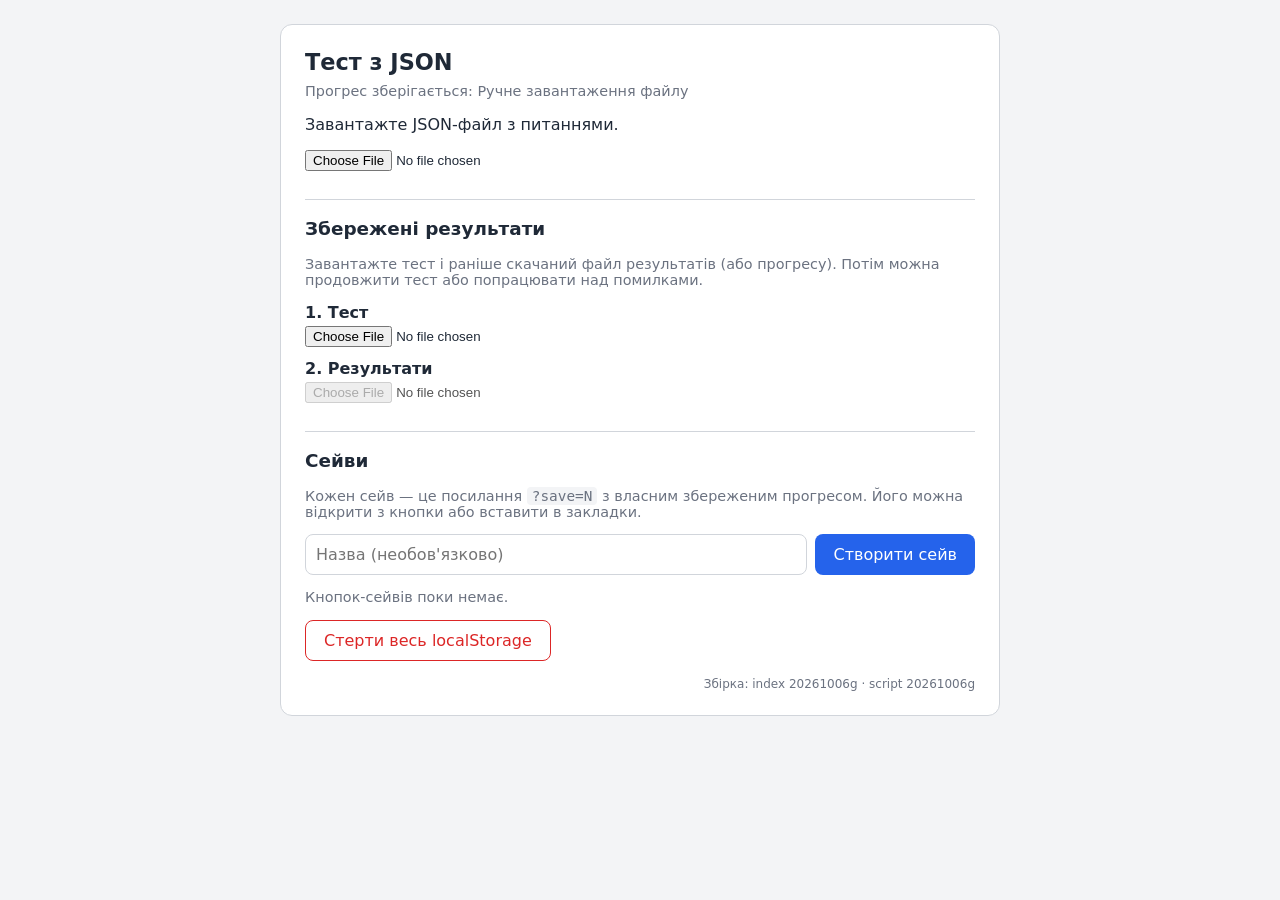
<file: index.html>
<!DOCTYPE html>
<html lang="uk">
<head>
  <meta charset="UTF-8">
  <meta name="viewport" content="width=device-width, initial-scale=1">
  <title>Тест з JSON</title>
  <link rel="stylesheet" href="style.css?v=20261006g">
</head>
<body>
  <main class="card">
    <div id="timer-wrap" class="timer-wrap" hidden>
      <div id="timer-box" class="timer-box t-off">
        <div class="timer-head">
          <button id="timer-resume-mini" class="timer-mini" hidden title="Відновити" aria-label="Відновити"><svg viewBox="0 0 24 24" width="16" height="16" fill="currentColor"><path d="M6 3.5v17L21 12z"/></svg></button>
          <button id="timer-reset-mini" class="timer-mini" hidden title="Зупинити таймер" aria-label="Зупинити таймер"><svg viewBox="0 0 24 24" width="16" height="16" fill="currentColor"><path d="M12 2l8.7 5v10L12 22l-8.7-5V7z"/></svg></button>
          <span id="timer-time" class="timer-time" hidden>00:00:00</span>
          <button id="timer-toggle" class="timer-icon" title="Таймер / секундомір" aria-label="Таймер / секундомір"><svg viewBox="0 0 24 24" width="24" height="24" fill="none" stroke="currentColor" stroke-width="2" stroke-linecap="round" stroke-linejoin="round"><circle cx="12" cy="13" r="8"/><path d="M12 9v4l3 2M9.5 2.5h5M12 2.5V5"/></svg></button>
        </div>
        <div id="timer-panel" class="timer-panel" hidden>
          <div class="timer-type">
            <label><input type="radio" name="timer-type" value="stopwatch"> Секундомір (від 0 і далі)</label>
            <label><input type="radio" name="timer-type" value="timer" checked> Таймер (до нуля)</label>
          </div>
          <div class="timer-inputs">
            <input id="timer-h" type="number" min="0" max="99" value="0" aria-label="Години"> :
            <input id="timer-m" type="number" min="0" max="99" value="0" aria-label="Хвилини"> :
            <input id="timer-s" type="number" min="0" max="99" value="0" aria-label="Секунди">
          </div>
          <div class="timer-ctl">
            <button id="timer-back" class="secondary">« 10 с</button>
            <button id="timer-pause" class="secondary">⏸ Пауза</button>
            <button id="timer-fwd" class="secondary">10 с »</button>
          </div>
          <div class="timer-ctl">
            <button id="timer-start">Запустити</button>
            <button id="timer-reset" class="secondary small">Скинути</button>
          </div>
          <p id="timer-err" class="error" hidden></p>
        </div>
      </div>
    </div>
    <h1>Тест з JSON</h1>
    <p id="ctx-info" class="muted"></p>
    <p id="save-warning" class="error" hidden>⚠ Прогрес не зберігається автоматично: тест завеликий для пам'яті браузера (найчастіше через зображення). Не закривайте сторінку або скачайте прогрес кнопкою «Зберегти прогрес».</p>

    <section id="screen-load">
      <div id="home-active" class="home-active" hidden>
        <p id="home-info" class="muted"></p>
        <div class="actions">
          <button id="btn-home-continue">Продовжити тест</button>
          <button id="btn-home-reset" class="danger">Скинути тест</button>
        </div>
      </div>
      <div id="load-block">
      <div id="url-box" class="url-box" hidden>
        <p id="url-status" class="muted"></p>
        <button id="btn-autoload" class="secondary">Завантажити за path ще раз</button>
      </div>
      <p>Завантажте JSON-файл з питаннями.</p>
      <input type="file" id="file-input" accept=".json,application/json">
      <p id="error" class="error"></p>
      </div>

      <div id="review-block" class="review-setup">
        <h2>Збережені результати</h2>
        <p class="muted">Завантажте тест і раніше скачаний файл результатів (або прогресу). Потім можна продовжити тест або попрацювати над помилками.</p>
        <label class="field">1. Тест
          <input type="file" id="review-test-input" accept=".json,application/json">
        </label>
        <label class="field">2. Результати
          <input type="file" id="review-results-input" accept=".json,application/json" disabled>
        </label>
        <p id="review-info" class="muted"></p>
        <p id="review-error" class="error"></p>
        <div id="saved-actions" class="actions" hidden>
          <button id="btn-continue-saved">Продовжити тест</button>
          <button id="btn-start-review" class="secondary">Робота над помилками</button>
        </div>
      </div>

      <div class="saves-setup">
        <h2>Сейви</h2>
        <p class="muted">Кожен сейв — це посилання <code>?save=N</code> з власним збереженим прогресом. Його можна відкрити з кнопки або вставити в закладки.</p>
        <div class="save-create">
          <input id="save-name" class="order-input" type="text" maxlength="60" placeholder="Назва (необов'язково)">
          <button id="btn-save-create">Створити сейв</button>
        </div>
        <ul id="saves-list" class="saves-list"></ul>
        <p id="saves-empty" class="muted">Кнопок-сейвів поки немає.</p>
        <div class="actions">
          <button id="btn-saves-clear" class="secondary">Видалити всі кнопки-сейви</button>
          <button id="btn-wipe-main" class="danger">Стерти весь localStorage</button>
        </div>
      </div>
    </section>

    <section id="screen-quiz" hidden>
      <div class="progress"><div id="progress-bar"></div></div>
      <div id="palette-tools" class="view-switch">
        <span id="view-buttons" class="view-buttons" hidden>
          <span class="muted">Відображення:</span>
          <button id="view-order" class="secondary small">За порядком</button>
          <button id="view-topics" class="secondary small">За темами</button>
        </span>
        <button id="btn-collapse-all" class="secondary small">Згорнути все</button>
      </div>
      <div class="home-row"><button id="btn-home" class="secondary small">← На головну</button></div>
      <p id="file-info" class="muted file-info" hidden></p>
      <p id="counter" class="muted"></p>
      <p id="done-counter" class="done-counter"></p>
      <div id="palette" class="palette"></div>
      <div id="rv-legend" class="rv-legend" hidden>
        <span class="tag ok" data-rv="reveal">правильно</span>
        <span class="tag bad" data-rv="reveal">стара відповідь</span>
        <span class="tag neutral" data-rv="hide">стара відповідь</span>
        <span class="tag new">нова відповідь</span>
      </div>
      <h2 id="question"></h2>
      <div id="question-images" class="q-images" hidden></div>
      <div id="answer-area"></div>

      <div id="reveal-row" class="reveal-row">
        <button id="btn-reveal" class="secondary small">Показати відповідь</button>
        <button id="btn-reset-answer" class="secondary small">Скинути відповідь</button>
        <button id="btn-explain" class="secondary small" hidden>Показати пояснення</button>
      </div>
      <div id="reveal-box" class="reveal-box" hidden>
        <div class="reveal-body">
          <div id="reveal-text" class="line ok"></div>
          <div id="reveal-mine" class="line bad" hidden></div>
        </div>
        <button id="btn-reveal-copy" class="secondary small">Копіювати</button>
      </div>

      <div class="row">
        <button id="btn-prev" class="secondary">← Назад</button>
        <button id="btn-next">Далі →</button>
      </div>
      <div class="toggles">
        <label class="toggle">
          <input type="checkbox" id="chk-check-next"> Показувати відповідь при натисканні «Далі»
        </label>
        <label id="explain-toggle" class="toggle">
          <input type="checkbox" id="chk-explain-next"> Показувати пояснення при натисканні «Далі»
        </label>
        <label id="rv-toggle" class="toggle">
          <input type="checkbox" id="chk-show-correct"> Одразу показувати відповіді
        </label>
      </div>
    </section>

    <section id="screen-result" hidden>
      <h2 id="score"></h2>
      <div class="stats-bar" id="stats-bar">
        <div id="bar-ok"></div><div id="bar-bad"></div>
      </div>
      <p id="stats-text" class="stats-text"></p>
      <p id="timer-result" class="stats-text" hidden></p>
      <p id="review-stats" class="stats-text" hidden></p>
      <div class="actions">
        <button id="btn-copy-full" class="secondary">Копіювати результат</button>
        <button id="btn-copy-marks" class="secondary">Копіювати лише ✅/❌</button>
        <button id="btn-copy-mine" class="secondary">Копіювати мої відповіді</button>
        <button id="btn-download" class="secondary">Скачати результати</button>
        <button id="btn-show-answers" class="secondary">Показати відповіді</button>
        <button id="btn-nmt" class="secondary">Показати бали НМТ</button>
        <input type="file" id="nmt-input" accept=".json,application/json" hidden>
      </div>
      <div id="nmt-box" class="nmt-box" hidden>
        <h3>Бали НМТ</h3>
        <p id="nmt-error" class="error" hidden></p>
        <div id="nmt-body"></div>
      </div>
      <div class="row"><button id="btn-continue" class="secondary">← Повернутися до тесту</button></div>
      <ol id="result-list"></ol>
    </section>

    <section id="screen-answers" hidden>
      <h2>Правильні відповіді</h2>
      <div class="actions">
        <button id="btn-copy-answers" class="secondary">Копіювати всі відповіді</button>
        <button id="btn-answers-back" class="secondary">← Назад</button>
      </div>
      <ol id="answers-list"></ol>
    </section>

    <div class="row footer" id="footer" hidden>
      <button id="btn-finish" class="secondary">Завершити зараз</button>
      <button id="btn-save" class="secondary">Зберегти прогрес</button>
      <button id="btn-copy-mine-f" class="secondary">Копіювати мої відповіді</button>
      <button id="btn-answers" class="secondary">Усі відповіді</button>
      <button id="btn-restart" class="secondary">Почати спочатку</button>
      <button id="btn-new" class="danger">Очистити результат</button>
      <button id="btn-wipe" class="danger">Стерти весь localStorage</button>
    </div>
    <p class="muted version-line">Збірка: index 20261006g · script <span id="js-ver">не завантажено (старий кеш?)</span></p>
  </main>
  <div id="explain-modal" class="modal-overlay" hidden role="dialog" aria-modal="true" aria-labelledby="explain-title">
    <div class="modal-dialog">
      <h3 id="explain-title">Пояснення</h3>
      <div id="explain-text" class="explain-text"></div>
      <div class="modal-actions"><button id="btn-explain-ok">ОК</button></div>
    </div>
  </div>
  <div id="nmt-modal" class="modal-overlay" hidden role="dialog" aria-modal="true" aria-labelledby="nmt-modal-title">
    <div class="modal-dialog">
      <h3 id="nmt-modal-title">Виберіть правило розрахунку балів</h3>
      <div id="nmt-presets" class="nmt-presets"></div>
      <button id="btn-nmt-upload" class="nmt-upload">Завантажити своє правило (JSON)</button>
      <div class="modal-actions"><button id="btn-nmt-cancel" class="secondary">Скасувати</button></div>
    </div>
  </div>
  <div id="lightbox" class="lightbox" hidden><img id="lightbox-img" alt="Збільшене зображення"></div>
  <script src="script.js?v=20261006g"></script>
</body>
</html>
</file>
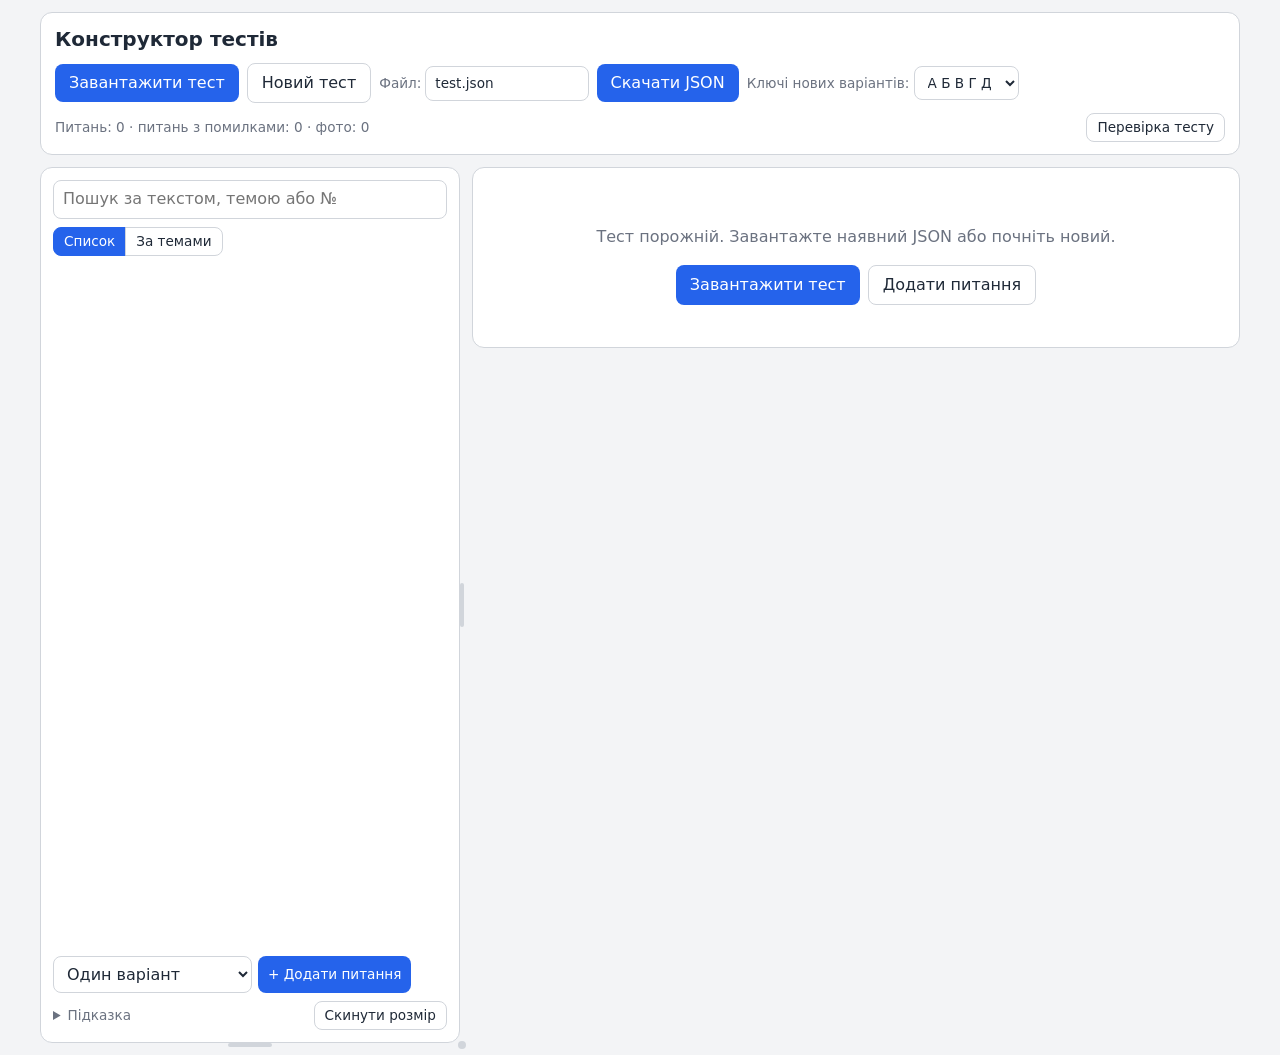
<file: builder.html>
<!DOCTYPE html>
<html lang="uk">
<head>
<meta charset="UTF-8">
<meta name="viewport" content="width=device-width, initial-scale=1">
<title>Конструктор тестів</title>
<style>
:root {
  --bg: #f3f4f6; --card: #fff; --text: #1f2937; --muted: #6b7280;
  --accent: #2563eb; --border: #d1d5db; --ok: #16a34a; --bad: #dc2626; --warn: #d97706;
}
@media (prefers-color-scheme: dark) {
  :root { --bg: #111827; --card: #1f2937; --text: #f3f4f6; --muted: #9ca3af; --border: #374151; --warn: #f59e0b; }
}
* { box-sizing: border-box; }
[hidden] { display: none !important; }
body { margin: 0; padding: 12px; background: var(--bg); color: var(--text); font-family: system-ui, -apple-system, "Segoe UI", sans-serif; line-height: 1.4; }
h1 { margin: 0; font-size: 1.25rem; }
h2 { margin: 0; font-size: 1.1rem; }
h3 { margin: 0 0 8px; font-size: 1rem; }
.muted { color: var(--muted); font-size: .85rem; }

button { padding: 8px 14px; font: inherit; color: #fff; background: var(--accent); border: 0; border-radius: 8px; cursor: pointer; }
button.secondary { background: transparent; color: var(--text); border: 1px solid var(--border); }
button.danger { background: transparent; color: var(--bad); border: 1px solid var(--bad); }
button.small { padding: 4px 10px; font-size: .85rem; }
button.icon { padding: 4px 8px; font-size: .85rem; min-width: 30px; }
button:disabled { opacity: .4; cursor: not-allowed; }
input[type=text], input[type=number], select, textarea {
  font: inherit; color: var(--text); background: var(--card);
  border: 1px solid var(--border); border-radius: 8px; padding: 7px 9px; max-width: 100%;
}
textarea { width: 100%; resize: vertical; display: block; }
:focus-visible { outline: 2px solid var(--accent); outline-offset: 1px; }

/* Верхня панель */
.top { max-width: 1200px; margin: 0 auto 12px; padding: 12px 14px; background: var(--card); border: 1px solid var(--border); border-radius: 12px; }
.top-row { display: flex; flex-wrap: wrap; align-items: center; gap: 8px; }
.top-row + .top-row { margin-top: 10px; }
.top-row .grow { flex: 1; min-width: 160px; }
.fname { display: flex; align-items: center; gap: 4px; }
.fname input { width: 12em; }
#stats.warn { color: var(--warn); }
#draft-state { margin-left: auto; }
.checks { margin-top: 10px; padding: 10px 12px; border: 1px dashed var(--border); border-radius: 8px; max-height: 240px; overflow-y: auto; }
.checks div { padding: 2px 0; cursor: pointer; }
.checks div:hover { color: var(--accent); }
.checks .e { color: var(--bad); }
.checks .w { color: var(--warn); }

/* Розкладка */
.layout { max-width: 1200px; margin: 0 auto; display: grid; grid-template-columns: var(--side-w, 420px) minmax(0, 1fr); gap: 12px; align-items: start; }
@media (max-width: 800px) { .layout { grid-template-columns: 1fr; } .resizer, #btn-size-reset { display: none; } }
.side, .editor { background: var(--card); border: 1px solid var(--border); border-radius: 12px; padding: 12px; }
.side { position: sticky; top: 12px; height: var(--side-h, calc(100vh - 24px)); min-height: 300px; display: flex; flex-direction: column; gap: 8px; }
.side > * { flex: none; }
.resizer { position: absolute; top: 0; right: -9px; bottom: 0; width: 12px; cursor: col-resize; z-index: 5; }
.resizer::after { content: ''; position: absolute; top: 50%; left: 4px; width: 4px; height: 44px; margin-top: -22px; border-radius: 2px; background: var(--border); }
.resizer-b { top: auto; right: 0; bottom: -9px; left: 0; width: auto; height: 12px; cursor: row-resize; }
.resizer-b::after { top: 4px; left: 50%; width: 44px; height: 4px; margin: 0 0 0 -22px; }
.resizer-c { top: auto; right: -9px; bottom: -9px; width: 18px; height: 18px; cursor: nwse-resize; z-index: 6; }
.resizer-c::after { top: 8px; left: 8px; width: 8px; height: 8px; margin: 0; border-radius: 50%; }
.resizer:hover::after, .resizer.drag::after { background: var(--accent); }
.side-foot { display: flex; align-items: center; justify-content: space-between; gap: 8px; }
.side-help summary { cursor: pointer; }
.side-help p { margin: 6px 0 0; }
@media (max-width: 800px) { .side { position: static; height: 75vh; } }
.side-tools { display: flex; flex-wrap: wrap; gap: 6px; }
.side-tools input[type=text] { flex: 1; min-width: 0; }
#sel-bar { align-items: center; }
#sel-bar .muted { margin-right: auto; }
#qlist { list-style: none; margin: 0; padding: 0; overflow-y: auto; flex: 1 1 0; min-height: 120px; }
.qi { position: relative; display: grid; grid-template-columns: auto 2.2em minmax(0, 1fr) auto; column-gap: 6px; align-items: center; padding: 6px 8px; border: 1px solid transparent; border-radius: 8px; cursor: grab; }
.qi.dragging { opacity: .4; }
.qi-act { grid-column: 4; grid-row: 1 / span 2; display: none; gap: 3px; }
.qi:hover .qi-act, .qi:focus-within .qi-act { display: flex; }
@media (hover: none) { .qi.active .qi-act { display: flex; } }
.qi-act button { padding: 1px 0; width: 26px; height: 26px; font-size: .85rem; background: var(--card); }
.qi-act button.danger { background: var(--card); }
.qi:hover { border-color: var(--border); }
.qi.active { border-color: var(--accent); background: rgba(37, 99, 235, .12); }
.qi.over-top { box-shadow: 0 -3px 0 var(--accent); }
.qi.over-bottom { box-shadow: 0 3px 0 var(--accent); }
.qi .qc { grid-column: 1; grid-row: span 2; width: 16px; height: 16px; margin: 0; }
.qi.checked { background: rgba(37, 99, 235, .07); }
.qi.nested { margin-left: 12px; }
.seg { display: inline-flex; }
.seg button { border-radius: 0; }
.seg button:first-child { border-radius: 8px 0 0 8px; }
.seg button:last-child { border-radius: 0 8px 8px 0; margin-left: -1px; }
button.secondary.on { background: var(--accent); color: #fff; border-color: var(--accent); }
.gh { display: flex; align-items: center; gap: 6px; margin-top: 6px; padding: 5px 8px; font-weight: 600; background: rgba(127, 127, 127, .14); border: 1px solid transparent; border-radius: 8px; }
.gh .gc { width: 16px; height: 16px; margin: 0; flex: none; }
.gh .gname { flex: 1; min-width: 0; overflow: hidden; text-overflow: ellipsis; white-space: nowrap; }
.gh .gcount { flex: none; font-weight: 400; }
.gh button { flex: none; width: 26px; height: 26px; padding: 1px 0; font-size: .85rem; background: var(--card); }
.gh button.gt { background: transparent; border: 0; color: var(--text); }
.gh.drop-ok, .qi.drop-ok { border-color: var(--accent); background: rgba(37, 99, 235, .2); }
#topic-bar input { min-width: 0; }
.qi .qt, .qi .qm { grid-column: 3; }
.qi .qn { grid-column: 2; grid-row: span 2; font-weight: 700; color: var(--muted); text-align: right; }
.qi.bad .qn { color: var(--bad); }
.qi .qt { overflow: hidden; text-overflow: ellipsis; white-space: nowrap; }
.qi .qm { font-size: .75rem; color: var(--muted); overflow: hidden; text-overflow: ellipsis; white-space: nowrap; }

/* Редактор */
.qhead { display: flex; flex-wrap: wrap; align-items: center; gap: 6px; margin-bottom: 12px; }
.qhead h2 { margin-right: auto; }
.qhead input[type=number] { width: 4.5em; padding: 4px 6px; }
.row2 { display: flex; flex-wrap: wrap; gap: 10px; margin-bottom: 12px; }
.row2 > label { flex: 1; min-width: 12em; }
label.f { display: block; font-weight: 600; font-size: .9rem; }
label.f > :not(.lbl) { font-weight: 400; margin-top: 3px; }
label.f input[type=text], label.f select { width: 100%; }
.sec { margin: 14px 0; padding-top: 12px; border-top: 1px solid var(--border); }
.sec-head { display: flex; flex-wrap: wrap; align-items: center; gap: 8px; margin-bottom: 8px; }
.sec-head h3 { margin: 0 auto 0 0; }
.hint { margin: 0 0 8px; color: var(--muted); font-size: .85rem; }

.opt { display: flex; gap: 6px; align-items: flex-start; margin: 6px 0; }
.opt > input[type=radio], .opt > input[type=checkbox] { width: 18px; height: 18px; margin: 9px 2px 0; flex: none; }
.opt .pos { flex: none; min-width: 1.8em; padding-top: 8px; font-weight: 700; color: var(--muted); text-align: right; }
.opt .keyin { width: 3.8em; flex: none; text-align: center; font-weight: 700; }
.opt textarea { flex: 1; min-width: 0; overflow: hidden; }
.opt select { flex: none; max-width: 40%; }
.opt .btns { display: flex; gap: 4px; flex: none; padding-top: 2px; }
.cols { display: grid; grid-template-columns: 1fr 1fr; gap: 16px; }
@media (max-width: 900px) { .cols { grid-template-columns: 1fr; } }
.minmax { display: flex; flex-wrap: wrap; align-items: center; gap: 8px; margin: 10px 0 0; }
.minmax input { width: 5em; }

.imgs { display: flex; flex-wrap: wrap; gap: 10px; }
.img-card { width: 150px; border: 1px solid var(--border); border-radius: 8px; padding: 6px; display: flex; flex-direction: column; gap: 4px; }
.img-card img { width: 100%; height: 100px; object-fit: contain; background: #fff; border-radius: 4px; cursor: zoom-in; }
.img-card .btns { display: flex; gap: 3px; justify-content: space-between; }
.img-card .btns button { padding: 2px 0; flex: 1; font-size: .8rem; }
.drop { margin-top: 6px; padding: 10px; text-align: center; border: 2px dashed var(--border); border-radius: 8px; color: var(--muted); font-size: .85rem; }
.drop.over { border-color: var(--accent); color: var(--accent); }
.img-set { display: flex; flex-wrap: wrap; align-items: center; gap: 10px; font-size: .85rem; margin-bottom: 8px; }
.img-set input[type=number] { width: 5.5em; padding: 3px 6px; }

.prob { margin: 0 0 12px; padding: 8px 12px; border-radius: 8px; font-size: .9rem; }
.prob.e { border: 1px solid var(--bad); background: rgba(220, 38, 38, .08); color: var(--bad); }
.prob.w { border: 1px solid var(--warn); background: rgba(217, 119, 6, .08); color: var(--warn); margin-top: 6px; }
.prob div { margin: 2px 0; }
.empty { padding: 30px 10px; text-align: center; color: var(--muted); }
.empty .actions { display: flex; justify-content: center; flex-wrap: wrap; gap: 8px; margin-top: 12px; }

#toast { position: fixed; left: 50%; bottom: 20px; transform: translateX(-50%); z-index: 30; max-width: 90vw; padding: 10px 16px; color: #fff; background: #111827; border-radius: 8px; box-shadow: 0 6px 20px rgba(0,0,0,.3); }
#toast.err { background: var(--bad); }
#lb { position: fixed; inset: 0; z-index: 20; display: flex; align-items: center; justify-content: center; padding: 16px; background: rgba(0,0,0,.85); cursor: zoom-out; }
#lb img { max-width: 100%; max-height: 100%; object-fit: contain; background: #fff; border-radius: 8px; }

/* Форматування */
.fmt-row { display: flex; flex-wrap: wrap; align-items: center; gap: 10px; margin: 0 0 10px; }
div.f { font-weight: 600; font-size: .9rem; }
div.f > :not(.lbl) { font-weight: 400; margin-top: 3px; }
.rt { flex: 1; min-width: 0; width: 100%; }
.rt-bar { display: flex; flex-wrap: wrap; align-items: center; gap: 4px; margin-bottom: 4px; }
.rt-bar button { min-width: 30px; font-weight: 600; }
.rt-bar input[type=color] { width: 32px; height: 28px; padding: 0; border: 1px solid var(--border); border-radius: 6px; background: none; cursor: pointer; }
.rt-bar select { padding: 3px 6px; }
.rt-ed { padding: 7px 9px; border: 1px solid var(--border); border-radius: 8px; background: var(--card); word-break: break-word; }
.rt-ed:empty::before { content: attr(data-ph); color: var(--muted); }
.rt-atom { display: inline-block; padding: 0 4px; border: 1px dashed var(--accent); border-radius: 4px; cursor: pointer; }
.rt-flip { border-bottom: 1px dotted var(--muted); }
.fmt-b { font-weight: 800; } .fmt-i { font-style: italic; } .fmt-u { text-decoration: underline; } .fmt-s { text-decoration: line-through; }
.fmt-fill { padding: 0 .2em; border-radius: 3px; } .fmt-link { color: var(--accent); text-decoration: underline; }
.tex-ov { position: fixed; inset: 0; z-index: 40; display: flex; align-items: center; justify-content: center; padding: 12px; background: rgba(0, 0, 0, .6); }
.tex-box { width: min(720px, 100%); max-height: 92vh; overflow: auto; display: flex; flex-direction: column; gap: 8px; padding: 14px; background: var(--card); border-radius: 12px; }
.tex-grp { display: flex; flex-wrap: wrap; align-items: center; gap: 4px; }
.tex-grp b { width: 100%; font-size: .8rem; color: var(--muted); }
.tex-b { padding: 4px 9px; min-width: 34px; }
.tex-pv { min-height: 3em; padding: 10px; border: 1px solid var(--border); border-radius: 8px; font-size: 1.2em; overflow-x: auto; }
.tex-act { display: flex; gap: 8px; }
.qi .qt .rt-atom { border: 0; padding: 0; cursor: inherit; }
.qi .qt sup, .qi .qt sub { line-height: 0; }
</style>
</head>
<body>

<header class="top">
  <div class="top-row">
    <h1>Конструктор тестів</h1>
    <span id="draft-state" class="muted"></span>
  </div>
  <div class="top-row">
    <button id="btn-load">Завантажити тест</button>
    <input type="file" id="file-in" accept=".json,application/json" hidden>
    <button id="btn-new" class="secondary">Новий тест</button>
    <label class="fname muted">Файл: <input id="fname" type="text" value="test.json" aria-label="Назва файлу"></label>
    <button id="btn-download">Скачати JSON</button>
    <label class="muted">Ключі нових варіантів:
      <select id="key-style"><option value="cyr">А Б В Г Д</option><option value="lat">A B C D E</option><option value="num">1 2 3 4 5</option></select>
    </label>
  </div>
  <div class="top-row">
    <span id="stats" class="muted grow"></span>
    <button id="btn-checks" class="secondary small">Перевірка тесту</button>
  </div>
  <div id="checks" class="checks" hidden></div>
</header>

<div class="layout">
  <aside class="side">
    <div class="side-tools">
      <input id="filter" type="text" placeholder="Пошук за текстом, темою або №" aria-label="Пошук">
    </div>
    <div id="view-bar" class="side-tools">
      <div class="seg">
        <button id="v-flat" class="secondary small" title="Усі питання по порядку">Список</button><button id="v-topics" class="secondary small" title="Питання, згруповані за темами">За темами</button>
      </div>
      <button id="btn-group" class="secondary small" hidden title="Переставити питання в самому тесті так, щоб питання однієї теми йшли підряд">Згрупувати в тесті</button>
      <button id="btn-collapse" class="secondary small" hidden></button>
    </div>
    <div id="sel-bar" class="side-tools"></div>
    <div id="topic-bar" class="side-tools" hidden>
      <input id="bulk-topic" type="text" list="topics-bulk" placeholder="Нова тема для вибраних" aria-label="Нова тема для вибраних питань">
      <datalist id="topics-bulk"></datalist>
      <button id="btn-bulk-topic" class="small">Змінити тему</button>
      <button id="btn-bulk-clear" class="secondary small" title="Прибрати тему у вибраних питань">Без теми</button>
    </div>
    <ul id="qlist"></ul>
    <div class="side-tools">
      <select id="add-type" aria-label="Тип нового питання"></select>
      <button id="btn-add" class="small">+ Додати питання</button>
    </div>
    <div class="side-foot"><details class="side-help muted"><summary>Підказка</summary><p>Наведіть на питання — з'являться ↑ ↓ ✕. Поставте галочки, щоб переміщати, видаляти або змінювати тему кільком питанням одразу (Shift — діапазон). У вигляді «За темами» перетягування змінює тему (кидайте на назву теми або на питання іншої теми), а порядок міняється лише стрілками.</p></details><button id="btn-size-reset" class="secondary small" title="Повернути розмір списку за замовчуванням (або двічі клікніть по краю панелі)">Скинути розмір</button></div>
    <div class="resizer" id="resizer" title="Потягніть, щоб змінити ширину (подвійний клік — скинути)"></div>
    <div class="resizer resizer-b" id="resizer-b" title="Потягніть, щоб змінити висоту (подвійний клік — скинути)"></div>
    <div class="resizer resizer-c" id="resizer-c" title="Потягніть, щоб змінити ширину і висоту"></div>
  </aside>
  <main id="editor" class="editor"></main>
</div>

<div id="toast" hidden></div>
<div id="lb" hidden><img id="lb-img" alt="Збільшене зображення"></div>

<script>
'use strict';
const $ = (id) => document.getElementById(id);
const isObj = (v) => v !== null && typeof v === 'object' && !Array.isArray(v);

function h(tag, props, ...kids) {
  const e = document.createElement(tag);
  const late = {};
  for (const [k, v] of Object.entries(props || {})) {
    if (v === null || v === undefined || v === false) continue;
    if (k === 'class') e.className = v;
    else if (k === 'text') e.textContent = v;
    else if (k === 'value' || k === 'checked') late[k] = v;
    else if (k === 'disabled' || k === 'draggable' || k === 'hidden') e[k] = v;
    else if (k.startsWith('on')) e[k] = v;
    else e.setAttribute(k, v === true ? '' : v);
  }
  kids.flat().forEach((c) => { if (c !== null && c !== undefined && c !== false) e.append(c.nodeType ? c : document.createTextNode(c)); });
  if ('value' in late) e.value = late.value;
  if ('checked' in late) e.checked = late.checked;
  return e;
}

/* ---------- Типи і константи ---------- */
const TYPES = {
  'single-choice': 'Один варіант',
  'multiple-choice': 'Кілька варіантів',
  'matching-question': 'Відповідності',
  'ordering': 'Послідовність',
  'true-false': 'Правда / неправда',
  'short-answer': 'Коротка відповідь'
};
const ALIASES = { 'multiple-choices': 'multiple-choice', 'match-choices': 'matching-question', 'matching': 'matching-question' };
const KNOWN = new Set(['index', 'question', 'type', 'topic', 'explanation', 'images', 'choices', 'matches', 'correct', 'min', 'max', 'case-sensitive', 'format']);
const ALPH = { cyr: 'АБВГДЕЖЗИКЛМНОП'.split(''), lat: 'ABCDEFGHIJKLMNOP'.split('') };
const DATA_URL = /^data:image\/[\w.+-]+;base64,/i;
const EXT = { 'image/jpeg': 'jpg', 'image/jpg': 'jpg', 'image/png': 'png', 'image/webp': 'webp', 'image/gif': 'gif', 'image/svg+xml': 'svg' };
const DRAFT_KEY = 'jqb:state:v2';
const OLD_DRAFT_KEY = 'jqb:draft:v1';

/* ---------- Стан ---------- */
let M = { qs: [] };
let sel = -1;
let uid = 1;
let keyStyle = 'cyr';
let dragIdx = -1;
const S = { compress: true, maxSide: 1000, quality: 0.8, fmtMode: 'visual' };

function nextKey(list, style) {
  const st = style || keyStyle;
  const used = new Set(list.map((x) => x.key));
  if (st !== 'num') for (const c of ALPH[st]) if (!used.has(c)) return c;
  let n = 1;
  while (used.has(String(n))) n++;
  return String(n);
}

function raw(type) {
  return {
    uid: uid++, type, question: '', topic: '', explanation: '', format: false, explOpen: false, images: [],
    choices: [], matches: [], cSingle: '', cMulti: [], cMap: {}, cBool: true, cAnswers: [''], caseSens: false, min: null, max: null, extra: {}
  };
}
/* Дописує порожні елементи, щоб питання мало мінімально придатний вигляд */
function ensure(q) {
  const t = q.type;
  if (t === 'true-false') return;
  if (t === 'short-answer') { if (!Array.isArray(q.cAnswers) || !q.cAnswers.length) q.cAnswers = ['']; return; }
  const fresh = q.choices.length === 0;
  const need = fresh ? (t === 'ordering' ? 3 : t === 'matching-question' ? 3 : 4) : (t === 'ordering' ? 2 : 1);
  while (q.choices.length < need) q.choices.push({ key: t === 'ordering' ? nextKey(q.choices, 'num') : nextKey(q.choices), text: '' });
  if (t === 'matching-question') {
    const needM = q.matches.length === 0 ? 4 : 1;
    while (q.matches.length < needM) q.matches.push({ key: nextKey(q.matches, 'num'), text: '' });
  }
}
function blank(type) { const q = raw(type); ensure(q); return q; }

/* ---------- Завантаження з JSON ---------- */
const strOf = (v) => (typeof v === 'string' ? v : v === null || v === undefined ? '' : String(v));
const listOf = (o) => (isObj(o) ? Object.entries(o).map(([key, t]) => ({ key, text: strOf(t) })) : []);

function fromObj(o) {
  if (!isObj(o)) o = {};
  const type = ALIASES[o.type] || o.type;
  const q = raw(TYPES[type] ? type : 'single-choice');
  q.question = strOf(o.question);
  q.topic = strOf(o.topic);
  q.explanation = strOf(o.explanation);
  q.format = o.format === true;
  q.images = Array.isArray(o.images) ? o.images.filter((s) => typeof s === 'string') : [];
  q.choices = listOf(o.choices);
  q.matches = listOf(o.matches);
  q.min = Number.isInteger(o.min) ? o.min : null;
  q.max = Number.isInteger(o.max) ? o.max : null;
  const c = o.correct;
  if (q.type === 'single-choice') q.cSingle = typeof c === 'string' ? c : '';
  else if (q.type === 'multiple-choice') q.cMulti = Array.isArray(c) ? c.map(String) : [];
  else if (q.type === 'matching-question') {
    if (isObj(c)) Object.entries(c).forEach(([k, v]) => { q.cMap[k] = String(v); });
  } else if (q.type === 'true-false') q.cBool = typeof c === 'boolean' ? c : true;
  else if (q.type === 'short-answer') {
    const arr = Array.isArray(c) ? c : c === null || c === undefined ? [] : [c];
    q.cAnswers = arr.filter((v) => typeof v === 'string' || typeof v === 'number').map(String);
    q.caseSens = o['case-sensitive'] === true;
  } else if (q.type === 'ordering' && Array.isArray(c)) {
    /* У конструкторі порядок пунктів = правильний порядок */
    const byKey = new Map(q.choices.map((x) => [x.key, x]));
    const ordered = [];
    c.forEach((k) => { const it = byKey.get(String(k)); if (it) { ordered.push(it); byKey.delete(String(k)); } });
    q.choices = ordered.concat([...byKey.values()]);
  }
  Object.keys(o).forEach((k) => { if (!KNOWN.has(k)) q.extra[k] = o[k]; });
  q.explOpen = !!q.explanation.trim();
  ensure(q);
  return q;
}

/* ---------- Експорт у JSON ---------- */
function hashStr(s) { let x = 2166136261; for (let i = 0; i < s.length; i++) { x ^= s.charCodeAt(i); x = Math.imul(x, 16777619); } return x >>> 0; }
/* Перестановка 1..n, яка точно не є тотожною (щоб правильний порядок не збігався з тим, що бачить користувач) */
function seededPerm(n, seed) {
  let s = hashStr(seed + ':' + n) || 1;
  const rnd = () => { s ^= s << 13; s >>>= 0; s ^= s >>> 17; s ^= s << 5; s >>>= 0; return s / 4294967296; };
  const a = Array.from({ length: n }, (_, i) => i + 1);
  for (let i = n - 1; i > 0; i--) { const j = Math.floor(rnd() * (i + 1)); [a[i], a[j]] = [a[j], a[i]]; }
  if (n >= 2 && a.every((v, i) => v === i + 1)) a.push(a.shift());
  return a;
}
const INT_KEY = /^(0|[1-9]\d*)$/;
function orderingExport(q) {
  const items = q.choices.map((x) => ({ ...x }));
  const n = items.length;
  if (items.every((x) => INT_KEY.test(x.key))) {
    const sorted = (arr) => [...arr].sort((a, b) => Number(a.key) - Number(b.key));
    if (n >= 2 && sorted(items).every((x, i) => x === items[i])) {
      const perm = seededPerm(n, q.question);
      items.forEach((x, i) => { x.key = String(perm[i]); });
    }
    return { choices: Object.fromEntries(sorted(items).map((x) => [x.key, x.text])), correct: items.map((x) => x.key) };
  }
  const shown = n >= 2 ? seededPerm(n, q.question).map((p) => items[p - 1]) : items;
  return { choices: Object.fromEntries(shown.map((x) => [x.key, x.text])), correct: items.map((x) => x.key) };
}
const toMap = (arr) => Object.fromEntries(arr.map((x) => [x.key, x.text]));

function toObj(q, i) {
  const o = { index: i, question: q.question, type: q.type };
  if (q.format) o.format = true;
  if (q.topic.trim()) o.topic = q.topic.trim();
  if (q.explanation.trim()) o.explanation = q.explanation.trim();
  if (q.images.length) o.images = [...q.images];
  switch (q.type) {
    case 'single-choice': o.choices = toMap(q.choices); o.correct = q.cSingle; break;
    case 'multiple-choice': {
      o.choices = toMap(q.choices);
      const order = q.choices.map((x) => x.key);
      o.correct = [...q.cMulti].sort((a, b) => order.indexOf(a) - order.indexOf(b));
      if (q.min !== null) o.min = q.min;
      if (q.max !== null) o.max = q.max;
      break;
    }
    case 'matching-question': {
      o.choices = toMap(q.choices); o.matches = toMap(q.matches);
      o.correct = Object.fromEntries(q.choices.filter((x) => q.cMap[x.key] !== undefined && q.cMap[x.key] !== '').map((x) => [x.key, q.cMap[x.key]]));
      break;
    }
    case 'ordering': { const r = orderingExport(q); o.choices = r.choices; o.correct = r.correct; break; }
    case 'true-false': o.correct = q.cBool; break;
    case 'short-answer': {
      const a = q.cAnswers.map((x) => x.trim()).filter(Boolean);
      o.correct = a.length === 1 ? a[0] : a;
      if (q.caseSens) o['case-sensitive'] = true;
      break;
    }
  }
  return Object.assign(o, q.extra);
}
const exportAll = () => M.qs.map(toObj);

/* ---------- Перевірка ---------- */
function validate(q) {
  const E = [], W = [];
  const t = q.type;
  if (!q.question.trim()) E.push('порожній текст питання');
  q.images.forEach((s, i) => { if (!DATA_URL.test(s)) E.push(`зображення ${i + 1} не є Data URL у форматі data:image/...;base64,...`); });
  if (t === 'true-false') return { E, W };
  if (t === 'short-answer') {
    const a = q.cAnswers.map((x) => x.trim());
    const good = a.filter(Boolean);
    if (!good.length) E.push('потрібна хоча б одна правильна відповідь');
    else if (good.length !== a.length) W.push('є порожні варіанти відповіді — вони будуть пропущені');
    const norm = good.map((x) => (q.caseSens ? x : x.toLowerCase()).replace(/\s+/g, ' '));
    if (new Set(norm).size !== norm.length) W.push('серед допустимих відповідей є дублікати');
    return { E, W };
  }

  const checkKeys = (list, label) => {
    const seen = new Set();
    list.forEach((x, i) => {
      if (!x.key) E.push(`${label} №${i + 1}: порожній ключ`);
      else if (/\s/.test(x.key)) E.push(`${label} "${x.key}": ключ містить пробіл`);
      if (seen.has(x.key)) E.push(`${label}: ключ "${x.key}" повторюється`);
      seen.add(x.key);
      if (!x.text.trim()) W.push(`${label} "${x.key}": порожній текст`);
    });
  };
  checkKeys(q.choices, t === 'matching-question' ? 'Пункт' : t === 'ordering' ? 'Пункт' : 'Варіант');
  const ckeys = new Set(q.choices.map((x) => x.key));

  if (t === 'ordering') {
    if (q.choices.length < 2) E.push('потрібно щонайменше два пункти');
  } else if (t === 'single-choice') {
    if (!q.choices.length) E.push('потрібен хоча б один варіант');
    if (!ckeys.has(q.cSingle)) E.push('не обрано правильну відповідь');
  } else if (t === 'multiple-choice') {
    if (!q.choices.length) E.push('потрібен хоча б один варіант');
    const min = q.min ?? 1, max = q.max ?? 3;
    const good = q.cMulti.filter((k) => ckeys.has(k));
    if (min < 1 || max < min) E.push('min і max мають задовольняти 1 ≤ min ≤ max');
    else if (!good.length) E.push('не обрано жодної правильної відповіді');
    else if (good.length < min || good.length > max) E.push(`правильних відповідей ${good.length}, а дозволено від ${min} до ${max} — змініть min/max`);
    if (good.length !== q.cMulti.length) E.push('серед правильних є неіснуючі ключі');
  } else if (t === 'matching-question') {
    checkKeys(q.matches, 'Пара');
    if (!q.choices.length) E.push('потрібен хоча б один пункт зліва');
    if (!q.matches.length) E.push('потрібна хоча б одна пара справа');
    const mkeys = new Set(q.matches.map((x) => x.key));
    q.choices.forEach((x) => { if (!mkeys.has(q.cMap[x.key])) E.push(`для "${x.key}" не обрано пару`); });
  }
  return { E, W };
}
function allChecks() {
  const items = [];
  M.qs.forEach((q, i) => { const v = validate(q); v.E.forEach((m) => items.push({ i, m, e: true })); v.W.forEach((m) => items.push({ i, m, e: false })); });
  return items;
}

/* ---------- Допоміжне ---------- */
let toastT;
function toast(msg, err) {
  const t = $('toast');
  t.textContent = msg; t.className = err ? 'err' : ''; t.hidden = false;
  clearTimeout(toastT); toastT = setTimeout(() => { t.hidden = true; }, 4500);
}
function autogrow(ta) { ta.style.height = 'auto'; ta.style.height = (ta.scrollHeight + 2) + 'px'; }
function move(arr, i, d) {
  const j = i + d;
  if (j < 0 || j >= arr.length) return false;
  [arr[i], arr[j]] = [arr[j], arr[i]];
  return true;
}
const kb = (url) => Math.round((url.length * 3 / 4) / 1024);
const cur = () => (sel >= 0 ? M.qs[sel] : null);

/* ---------- Зміни, чернетка ---------- */
let draftT, rafPending = false;
function touch() {
  scheduleSave();
  if (!rafPending) { rafPending = true; requestAnimationFrame(() => { rafPending = false; refresh(); }); }
}
function refresh() { renderSidebar(); updateProblems(); renderChecks(); }

/* Усе зберігається в localStorage автоматично: питання, вибране питання, назва файлу, налаштування */
function scheduleSave() { clearTimeout(draftT); draftT = setTimeout(saveDraft, 300); }
function saveDraft() {
  clearTimeout(draftT);
  try {
    localStorage.setItem(DRAFT_KEY, JSON.stringify({ v: 2, fileName: $('fname').value, keyStyle, sel, S, view, qs: M.qs }));
    $('draft-state').textContent = 'Зміни зберігаються автоматично';
  } catch (e) {
    $('draft-state').textContent = '⚠ Не вдалося зберегти в браузері (мало пам\'яті) — скачайте JSON';
  }
}
/* Остання спроба зберегти перед закриттям або переходом на іншу вкладку */
window.addEventListener('pagehide', saveDraft);
document.addEventListener('visibilitychange', () => { if (document.visibilityState === 'hidden') saveDraft(); });
$('fname').addEventListener('input', scheduleSave);

/* ---------- Бічна панель ---------- */
let view = 'flat';              // 'flat' — список, 'topics' — групи за темами
const collapsed = new Set();    // згорнуті теми
let shownOrder = [];            // індекси питань так, як вони зараз показані (для Shift-діапазону)
const tkey = (q) => q.topic.trim();
const NO_TOPIC = 'Без теми';
function topicGroups(idxs) {
  const m = new Map();
  idxs.forEach((i) => { const k = tkey(M.qs[i]); if (!m.has(k)) m.set(k, []); m.get(k).push(i); });
  return m;
}
const allIdx = () => M.qs.map((q, i) => i);

function renderSidebar() {
  const ul = $('qlist');
  ul.innerHTML = '';
  shownOrder = [];
  const idxs = visibleIdx();
  if (view === 'topics') {
    const order = [...topicGroups(allIdx()).keys()];
    topicGroups(idxs).forEach((list, key) => {
      ul.append(groupHeader(key, list, order));
      if (!collapsed.has(key)) list.forEach((i) => { shownOrder.push(i); ul.append(questionItem(i)); });
    });
  } else {
    idxs.forEach((i) => { shownOrder.push(i); ul.append(questionItem(i)); });
  }
  const dl = $('topics-bulk');
  dl.innerHTML = '';
  [...new Set(M.qs.map(tkey).filter(Boolean))].forEach((t) => dl.append(h('option', { value: t })));
  renderViewBar();
  renderSelBar();
  updateStats();
}

function renderViewBar() {
  $('v-flat').classList.toggle('on', view === 'flat');
  $('v-topics').classList.toggle('on', view === 'topics');
  $('btn-group').hidden = view !== 'topics';
  const cb = $('btn-collapse');
  cb.hidden = view !== 'topics';
  const keys = [...topicGroups(allIdx()).keys()];
  cb.textContent = keys.every((k) => collapsed.has(k)) ? 'Розгорнути все' : 'Згорнути все';
}

/* Перетягування у вигляді «За темами»: лише зміна теми, не порядку */
function canDropTopic(key) { return dragIdx >= 0 && groupFor(dragIdx).some((q) => tkey(q) !== key); }
function hlTopic(key) {
  document.querySelectorAll('#qlist [data-tk]').forEach((el) => el.classList.toggle('drop-ok', el.dataset.tk === key));
}
function assignTopic(g, key) {
  const list = [...g];
  list.forEach((q) => { q.topic = key; });
  toast(`Тему змінено (${list.length}): «${key || NO_TOPIC}»`);
  touch(); renderSidebar(); renderEditor();
}
function topicDnD(el, key) {
  el.dataset.tk = key;
  el.ondragover = (e) => {
    if (!canDropTopic(key)) return;
    e.preventDefault();
    e.dataTransfer.dropEffect = 'move';
    hlTopic(key);
  };
  el.ondrop = (e) => {
    e.preventDefault();
    const from = dragIdx;
    dragIdx = -1;
    if (from >= 0) assignTopic(groupFor(from), key);
  };
}

function groupHeader(key, list, order) {
  const qs = list.map((i) => M.qs[i]);
  const all = qs.every((q) => checked.has(q)), some = qs.some((q) => checked.has(q));
  const cb = h('input', { type: 'checkbox', class: 'gc', checked: all, title: 'Вибрати всі питання цієї теми', 'aria-label': 'Вибрати всі питання теми' });
  cb.indeterminate = some && !all;
  cb.onclick = (e) => {
    e.stopPropagation();
    qs.forEach((q) => { if (cb.checked) checked.add(q); else checked.delete(q); });
    renderSidebar();
  };
  const closed = collapsed.has(key);
  const pos = order.indexOf(key);
  const toggle = () => { if (closed) collapsed.delete(key); else collapsed.add(key); renderSidebar(); };
  const gh = h('li', { class: 'gh' },
    cb,
    h('button', { class: 'gt', text: closed ? '▸' : '▾', title: closed ? 'Розгорнути' : 'Згорнути', 'aria-label': closed ? 'Розгорнути тему' : 'Згорнути тему', onclick: (e) => { e.stopPropagation(); toggle(); } }),
    h('span', { class: 'gname', text: key || NO_TOPIC, title: key || NO_TOPIC }),
    h('span', { class: 'gcount muted', text: String(M.qs.filter((q) => tkey(q) === key).length) }),
    h('button', { class: 'secondary', text: '↑', title: 'Підняти тему (переставляє питання в тесті)', 'aria-label': 'Підняти тему', disabled: pos <= 0, onclick: (e) => { e.stopPropagation(); moveTopic(key, -1); } }),
    h('button', { class: 'secondary', text: '↓', title: 'Опустити тему (переставляє питання в тесті)', 'aria-label': 'Опустити тему', disabled: pos < 0 || pos >= order.length - 1, onclick: (e) => { e.stopPropagation(); moveTopic(key, 1); } }));
  gh.onclick = toggle;
  topicDnD(gh, key);
  return gh;
}

/* Усі питання теми йдуть підряд (стабільно, у порядку першої появи теми) або у заданому порядку тем */
function applyTopicOrder(keys) {
  const g = topicGroups(allIdx()), old = M.qs, keep = cur();
  M.qs = keys.flatMap((k) => g.get(k).map((i) => old[i]));
  sel = keep ? M.qs.indexOf(keep) : -1;
  touch(); renderSidebar(); renderEditor();
}
function moveTopic(key, d) {
  const keys = [...topicGroups(allIdx()).keys()];
  const i = keys.indexOf(key), j = i + d;
  if (i < 0 || j < 0 || j >= keys.length) return;
  [keys[i], keys[j]] = [keys[j], keys[i]];
  applyTopicOrder(keys);
}
function groupByTopics() {
  applyTopicOrder([...topicGroups(allIdx()).keys()]);
  toast('Питання в тесті згруповано за темами.');
}

function questionItem(i) {
  const q = M.qs[i];
  const grouped = view === 'topics';
  const bad = validate(q).E.length > 0;
  const on = checked.has(q);
  const cb = h('input', { type: 'checkbox', class: 'qc', checked: on, title: 'Вибрати (Shift — діапазон)', 'aria-label': `Вибрати питання ${i + 1}` });
  cb.onclick = (e) => {
    e.stopPropagation();
    const want = cb.checked;
    const pa = shownOrder.indexOf(lastChecked), pb = shownOrder.indexOf(i);
    if (e.shiftKey && pa >= 0 && pb >= 0) {
      for (let k = Math.min(pa, pb); k <= Math.max(pa, pb); k++) { if (want) checked.add(M.qs[shownOrder[k]]); else checked.delete(M.qs[shownOrder[k]]); }
    } else if (want) checked.add(q); else checked.delete(q);
    lastChecked = i;
    renderSidebar();
  };
  const meta = TYPES[q.type] + (!grouped && q.topic.trim() ? ' · ' + q.topic.trim() : '') + (q.images.length ? ' · 🖼 ' + q.images.length : '');
  const li = h('li', { class: 'qi' + (grouped ? ' nested' : '') + (i === sel ? ' active' : '') + (bad ? ' bad' : '') + (on ? ' checked' : ''), draggable: true, title: bad ? 'У питанні є помилки' : '' },
    cb,
    h('span', { class: 'qn', text: String(i + 1) }),
    h('span', { class: 'qt' }, q.format && q.question.trim() ? fmtLine(q.question.trim()) : (q.question.trim() || '(без тексту)')),
    h('span', { class: 'qm', text: meta }));
  const act = h('span', { class: 'qi-act' },
    h('button', { class: 'secondary', text: '↑', title: 'Підняти', 'aria-label': 'Підняти питання', disabled: !canStep(groupFor(i), -1), onclick: (e) => { e.stopPropagation(); stepGroup(groupFor(i), -1); } }),
    h('button', { class: 'secondary', text: '↓', title: 'Опустити', 'aria-label': 'Опустити питання', disabled: !canStep(groupFor(i), 1), onclick: (e) => { e.stopPropagation(); stepGroup(groupFor(i), 1); } }),
    h('button', { class: 'danger', text: '✕', title: 'Видалити', 'aria-label': 'Видалити питання', onclick: (e) => { e.stopPropagation(); deleteQuestion(i); } }));
  li.append(act);
  li.onclick = () => select(i);
  li.ondragstart = (e) => {
    dragIdx = i;
    if (groupFor(i).length > 1) document.querySelectorAll('.qi.checked').forEach((x) => x.classList.add('dragging'));
    else li.classList.add('dragging');
    e.dataTransfer.effectAllowed = 'move'; e.dataTransfer.setData('text/plain', String(i));
  };
  li.ondragend = () => { dragIdx = -1; renderSidebar(); };
  if (grouped) {
    topicDnD(li, tkey(q));
    return li;
  }
  /* Звичайний список: лінія вгорі або внизу показує, куди стане питання */
  const half = (e) => { const r = li.getBoundingClientRect(); return e.clientY < r.top + r.height / 2 ? 'top' : 'bottom'; };
  li.ondragover = (e) => {
    if (dragIdx < 0) return;
    e.preventDefault();
    e.dataTransfer.dropEffect = 'move';
    const side = half(e);
    li.classList.toggle('over-top', side === 'top');
    li.classList.toggle('over-bottom', side === 'bottom');
  };
  li.ondragleave = () => li.classList.remove('over-top', 'over-bottom');
  li.ondrop = (e) => {
    e.preventDefault();
    const from = dragIdx, side = half(e);
    dragIdx = -1;
    if (from < 0) return;
    moveGroup(groupFor(from), i, side);
  };
  return li;
}

/* ---------- Вибір кількох питань ---------- */
const checked = new Set();   // вибрані питання (самі об'єкти)
let lastChecked = -1;
function purgeChecked() { for (const q of [...checked]) if (!M.qs.includes(q)) checked.delete(q); }
/* Група для переміщення: усі вибрані, якщо питання серед них, інакше лише воно саме */
function groupFor(i) {
  const q = M.qs[i];
  return checked.has(q) && checked.size > 1 ? M.qs.filter((x) => checked.has(x)) : [q];
}
/* «Доріжки», у межах яких рухають стрілки: увесь тест, а у вигляді «За темами» — лише своя тема */
function lanes() {
  return view === 'topics' ? [...topicGroups(allIdx()).values()] : [allIdx()];
}
function canStep(g, d) {
  const set = new Set(g), a = M.qs;
  return lanes().some((pos) => pos.some((p, k) => set.has(a[p]) && (d < 0 ? k > 0 && !set.has(a[pos[k - 1]]) : k < pos.length - 1 && !set.has(a[pos[k + 1]]))));
}
function stepGroup(g, d) {
  const set = new Set(g), a = M.qs, keep = cur();
  lanes().forEach((pos) => {
    const sub = pos.map((p) => a[p]);
    if (d < 0) { for (let k = 1; k < sub.length; k++) if (set.has(sub[k]) && !set.has(sub[k - 1])) [sub[k], sub[k - 1]] = [sub[k - 1], sub[k]]; }
    else { for (let k = sub.length - 2; k >= 0; k--) if (set.has(sub[k]) && !set.has(sub[k + 1])) [sub[k], sub[k + 1]] = [sub[k + 1], sub[k]]; }
    pos.forEach((p, k) => { a[p] = sub[k]; });
  });
  sel = keep ? a.indexOf(keep) : -1;
  touch(); renderSidebar(); renderEditor();
}
/* Переносить групу (зберігаючи її внутрішній порядок) вище або нижче питання з індексом i */
function moveGroup(g, i, side) {
  const set = new Set(g), target = M.qs[i], keep = cur();
  if (set.has(target)) return;
  const rest = M.qs.filter((x) => !set.has(x));
  rest.splice(rest.indexOf(target) + (side === 'bottom' ? 1 : 0), 0, ...M.qs.filter((x) => set.has(x)));
  M.qs = rest;
  sel = keep ? M.qs.indexOf(keep) : -1;
  touch(); renderSidebar(); renderEditor();
}
function afterRemoval(keep, oldSel) {
  sel = keep && M.qs.includes(keep) ? M.qs.indexOf(keep) : M.qs.length ? Math.min(Math.max(oldSel, 0), M.qs.length - 1) : -1;
  touch(); renderSidebar(); renderEditor();
}
function deleteChecked() {
  const n = checked.size;
  if (!n) return;
  if (!confirm(`Видалити вибрані питання (${n})? Цю дію не можна скасувати.`)) return;
  const keep = cur(), oldSel = sel;
  M.qs = M.qs.filter((q) => !checked.has(q));
  checked.clear();
  afterRemoval(keep, oldSel);
}
function clearAll() {
  if (!M.qs.length) return;
  if (!confirm(`Видалити ВСІ питання (${M.qs.length})? Тест стане порожнім. Цю дію не можна скасувати.`)) return;
  M.qs = []; checked.clear(); sel = -1;
  touch(); renderSidebar(); renderEditor();
}
function visibleIdx() {
  const f = $('filter').value.trim().toLowerCase();
  return allIdx().filter((i) => !f || qPlain(M.qs[i]).toLowerCase().includes(f) || M.qs[i].topic.toLowerCase().includes(f) || String(i + 1) === f);
}
function renderSelBar() {
  purgeChecked();
  const bar = $('sel-bar');
  bar.innerHTML = '';
  $('topic-bar').hidden = !checked.size;
  $('btn-bulk-topic').textContent = `Змінити тему (${checked.size})`;
  if (!M.qs.length) return;
  const n = checked.size;
  const g = M.qs.filter((q) => checked.has(q));
  bar.append(
    h('button', { class: 'secondary small', text: 'Вибрати все', onclick: () => { visibleIdx().forEach((i) => checked.add(M.qs[i])); renderSidebar(); } }),
    h('button', { class: 'secondary small', text: 'Зняти вибір', disabled: !n, onclick: () => { checked.clear(); lastChecked = -1; renderSidebar(); } }),
    h('span', { class: 'muted', text: n ? `Вибрано: ${n}` : '' }));
  if (n) {
    bar.append(
      h('button', { class: 'secondary small', text: '↑', title: 'Підняти вибрані', disabled: !canStep(g, -1), onclick: () => stepGroup(g, -1) }),
      h('button', { class: 'secondary small', text: '↓', title: 'Опустити вибрані', disabled: !canStep(g, 1), onclick: () => stepGroup(g, 1) }),
      h('button', { class: 'danger small', text: 'Видалити вибрані', onclick: deleteChecked }));
  }
  bar.append(h('button', { class: 'danger small', text: 'Очистити все', title: 'Видалити всі питання', onclick: clearAll }));
}
function updateStats() {
  const imgs = M.qs.reduce((n, q) => n + q.images.reduce((m, s) => m + s.length, 0), 0);
  const count = M.qs.reduce((n, q) => n + q.images.length, 0);
  const mb = imgs / 1048576;
  const checks = allChecks();
  const errQ = new Set(checks.filter((c) => c.e).map((c) => c.i)).size;
  const st = $('stats');
  st.textContent = `Питань: ${M.qs.length} · питань з помилками: ${errQ} · фото: ${count}` + (count ? ` (≈ ${mb.toFixed(2)} МБ)` : '') +
    (mb > 4 ? ' — багато для пам\'яті браузера (ліміт ≈ 5 МБ), стисніть фото' : '');
  st.classList.toggle('warn', mb > 4);
  $('btn-checks').textContent = 'Перевірка тесту' + (checks.length ? ` (${checks.length})` : '');
}
function renderChecks() {
  const box = $('checks');
  if (box.hidden) return;
  box.innerHTML = '';
  const items = allChecks();
  if (!items.length) { box.append(h('div', { text: 'Помилок не знайдено.' })); return; }
  items.forEach((c) => {
    const d = h('div', { class: c.e ? 'e' : 'w', text: `Питання ${c.i + 1}: ${c.m}` + (c.e ? '' : ' (попередження)') });
    d.onclick = () => select(c.i);
    box.append(d);
  });
}
function select(i) {
  sel = i;
  scheduleSave();
  renderSidebar();
  renderEditor();
  if (window.innerWidth <= 800) $('editor').scrollIntoView({ behavior: 'smooth', block: 'start' });
}

/* ---------- Операції з питаннями ---------- */
function moveQuestion(from, to) {
  if (from === to || from < 0 || to < 0 || from >= M.qs.length || to >= M.qs.length) return;
  const keep = cur();
  const [q] = M.qs.splice(from, 1);
  M.qs.splice(to, 0, q);
  sel = keep ? M.qs.indexOf(keep) : -1;
  touch(); renderSidebar(); renderEditor();
}
function addQuestion(type) {
  M.qs.push(blank(type));
  touch();
  select(M.qs.length - 1);
  const ta = $('editor').querySelector('[data-f="question"]');
  if (ta) ta.focus();
  $('qlist').lastElementChild && $('qlist').lastElementChild.scrollIntoView({ block: 'nearest' });
}
function duplicateQuestion(i) {
  const c = JSON.parse(JSON.stringify(M.qs[i]));
  c.uid = uid++;
  M.qs.splice(i + 1, 0, c);
  touch(); select(i + 1);
}
function deleteQuestion(i) {
  if (!confirm(`Видалити питання ${i + 1}? Цю дію не можна скасувати.`)) return;
  const keep = cur();
  checked.delete(M.qs[i]);
  M.qs.splice(i, 1);
  afterRemoval(keep, i);
}
function switchType(q, nt) {
  const old = q.type;
  if (nt === old) return;
  if (old === 'multiple-choice' && nt === 'single-choice') q.cSingle = q.cMulti[0] || q.cSingle;
  if (old === 'single-choice' && nt === 'multiple-choice') q.cMulti = q.cSingle ? [q.cSingle] : q.cMulti;
  q.type = nt;
  ensure(q);
  touch(); renderEditor();
}

/* ---------- Розбір розмітки (той самий, що в плеєрі) ---------- */
const FMT_MAX_DEPTH = 12;
const FMT_ESC = '[]()\\';
const FMT_SIMPLE = { bold: 1, italic: 1, underlined: 1, strikethrough: 1, superscript: 1, subscript: 1, upsidedown: 1, latex: 1 };
const FMT_RAW = { latex: 1, code: 1 };

function fmtColorOk(v) {
  if (/^#([0-9a-f]{3,4}|[0-9a-f]{6}|[0-9a-f]{8})$/i.test(v)) return true;
  return /^[a-z]{3,20}$/i.test(v) && typeof CSS !== 'undefined' && !!CSS.supports && CSS.supports('color', v);
}
/* Розмір: число (пікселі), або число з px / % / em. Занадто великі й малі значення обрізаються */
function fmtSize(v) {
  const m = /^(\d+(?:\.\d+)?)(px|%|em)?$/i.exec(v);
  if (!m) return null;
  const unit = (m[2] || 'px').toLowerCase();
  const lim = { px: [6, 120], '%': [25, 500], em: [0.4, 6] }[unit];
  return Math.min(lim[1], Math.max(lim[0], Number(m[1]))) + unit;
}
/* Колір тексту: або один колір (#000000), або варіанти для тем: dark:#000,light:#fff. Якщо варіанта для теми немає,
   у цій темі лишається звичайний колір тексту. */
function fmtColorSpec(arg) {
  if (fmtColorOk(arg)) return { arg };
  if (!/^(dark|light)\s*:/i.test(arg)) return null;
  const spec = {};
  for (const part of arg.split(',')) {
    const m = /^\s*(dark|light)\s*:\s*(\S+)\s*$/i.exec(part);
    if (!m) return null;
    const k = m[1].toLowerCase();
    if (spec[k] || !fmtColorOk(m[2])) return null;
    spec[k] = m[2];
  }
  spec.arg = ['light', 'dark'].filter((k) => spec[k]).map((k) => k + ':' + spec[k]).join(',');
  return spec;
}
/* Тег із назви й аргументу або null, якщо тег невідомий чи аргумент неправильний */
function fmtMakeTag(name, arg) {
  if (FMT_SIMPLE[name] === 1) return arg === '' ? { name } : null;
  if (name === 'color') { const s = fmtColorSpec(arg); return s ? { name, ...s } : null; }
  if (name === 'fill') return fmtColorOk(arg) ? { name, arg } : null;
  if (name === 'link') return /^(https?:\/\/|mailto:)\S+$/i.test(arg) ? { name, arg } : null;
  if (name === 'size') { const s = fmtSize(arg); return s ? { name, arg: s } : null; }
  if (name === 'code') {
    const m = /^(?:"([^"]{0,30})"|([\w+#.-]{1,30}))?$/.exec(arg);
    return m ? { name, arg: (m[1] || m[2] || '').toLowerCase() } : null;
  }
  return null;
}
/* Група тегів: [a][b arg](  — повертає { tags, open } (open — позиція "(") або null */
function fmtReadGroup(s, i) {
  const tags = [];
  let p = i;
  while (s[p] === '[') {
    const j = s.indexOf(']', p + 1);
    if (j < 0) return null;
    const inner = s.slice(p + 1, j);
    if (inner.indexOf('[') >= 0) return null;
    const m = /^\s*([a-z]+)(?:\s+([\s\S]*?))?\s*$/.exec(inner);
    if (!m) return null;
    const tag = fmtMakeTag(m[1], m[2] === undefined ? '' : m[2]);
    if (!tag) return null;
    tags.push(tag);
    p = j + 1;
  }
  return tags.length && s[p] === '(' ? { tags, open: p } : null;
}
/* Закриваюча ")" з урахуванням вкладених дужок і екранування */
function fmtFindClose(s, from) {
  let depth = 0;
  for (let i = from; i < s.length; i++) {
    const c = s[i];
    if (c === '\\') { i++; continue; }
    if (c === '(') depth++;
    else if (c === ')') { if (depth === 0) return i; depth--; }
  }
  return -1;
}
/* У latex і code вміст береться як є: знімаємо лише \( і \), а \\ лишається подвійним (потрібно для матриць) */
function fmtUnescRaw(s) {
  let o = '';
  for (let i = 0; i < s.length; i++) {
    const c = s[i];
    if (c === '\\' && i + 1 < s.length) {
      const n = s[i + 1];
      if (n === '(' || n === ')') { o += n; i++; continue; }
      if (n === '\\') { o += '\\\\'; i++; continue; }
    }
    o += c;
  }
  return o;
}
/* Розбір у дерево: { text } | { tags, kids } | { tags, raw } */
function fmtParse(s, depth = 0) {
  const out = [];
  let buf = '';
  const flush = () => { if (buf) { out.push({ text: buf }); buf = ''; } };
  let i = 0;
  while (i < s.length) {
    const c = s[i];
    if (c === '\\' && i + 1 < s.length && FMT_ESC.indexOf(s[i + 1]) >= 0) { buf += s[i + 1]; i += 2; continue; }
    if (c === '[' && depth < FMT_MAX_DEPTH) {
      const g = fmtReadGroup(s, i);
      const end = g ? fmtFindClose(s, g.open + 1) : -1;
      if (g && end >= 0) {
        flush();
        const inner = s.slice(g.open + 1, end);
        out.push(g.tags.some((t) => FMT_RAW[t.name])
          ? { tags: g.tags, raw: fmtUnescRaw(inner) }
          : { tags: g.tags, kids: fmtParse(inner, depth + 1) });
        i = end + 1;
        continue;
      }
    }
    buf += c;
    i++;
  }
  flush();
  return out;
}
/* Той самий текст без розмітки (для копіювання, списків вибору тощо) */
function fmtText(nodes) {
  return nodes.map((n) => (n.text !== undefined ? n.text : n.raw !== undefined ? n.raw : fmtText(n.kids))).join('');
}
const fmtPlain = (s) => fmtText(fmtParse(String(s)));


/* ---------- Форматування в конструкторі ---------- */
let katexP = null;
function loadKatex() {
  if (window.katex) return Promise.resolve(window.katex);
  if (!katexP) {
    katexP = new Promise((res, rej) => {
      const l = document.createElement('link');
      l.rel = 'stylesheet'; l.href = 'https://cdn.jsdelivr.net/npm/katex@0.16.11/dist/katex.min.css';
      document.head.append(l);
      const s = document.createElement('script');
      s.src = 'https://cdn.jsdelivr.net/npm/katex@0.16.11/dist/katex.min.js';
      s.onload = () => (window.katex ? res(window.katex) : rej(new Error('katex')));
      s.onerror = () => rej(new Error('katex'));
      document.head.append(s);
    });
    katexP.catch(() => {});
  }
  return katexP;
}
/* Показує формулу; без мережі лишається сирий код LaTeX */
function texInto(el, src) {
  el.textContent = src;
  loadKatex().then((k) => { try { k.render(src, el, { throwOnError: false }); } catch (e) { /* лишаємо текст */ } }, () => {});
}

/* Екранування для запису у формат: звичайний текст, вміст latex/code */
function vEsc(s, inTag) {
  let o = '';
  for (let i = 0; i < s.length; i++) {
    const c = s[i];
    if (c === '[' || (inTag && (c === '(' || c === ')'))) o += '\\' + c;
    else if (c === '\\' && (i === s.length - 1 || '[]()\\'.indexOf(s[i + 1]) >= 0)) o += '\\\\';
    else o += c;
  }
  return o;
}
function rawEsc(s) {
  let d = 0, ok = true;
  for (let i = 0; i < s.length; i++) {
    const c = s[i];
    if (c === '\\') { i++; continue; }
    if (c === '(') d++;
    else if (c === ')') { if (!d) { ok = false; break; } d--; }
  }
  if (ok && d === 0) return s;
  return s.replace(/\\\\|[()]/g, (m) => (m === '\\\\' ? m : '\\' + m));
}

/* ---- Візуальний редактор: розмітка <-> DOM ---- */
function vContrast(hex) {
  let x = hex.slice(1);
  if (x.length <= 4) x = x.split('').map((c) => c + c).join('');
  const n = [0, 2, 4].map((k) => parseInt(x.slice(k, k + 2), 16));
  return (n[0] * 299 + n[1] * 587 + n[2] * 114) / 1000 > 150 ? '#000' : '#fff';
}
function vSpan(t) {
  const nm = t.name;
  const e = document.createElement(nm === 'superscript' ? 'sup' : nm === 'subscript' ? 'sub' : 'span');
  e.dataset.t = nm;
  if (t.arg) e.dataset.a = t.arg;
  const cls = { bold: 'fmt-b', italic: 'fmt-i', underlined: 'fmt-u', strikethrough: 'fmt-s', fill: 'fmt-fill', link: 'fmt-link', upsidedown: 'rt-flip' }[nm];
  if (cls) e.className = cls;
  if (nm === 'color') e.style.color = t.light || t.dark || t.arg;
  if (nm === 'fill') { e.style.backgroundColor = t.arg; if (t.arg[0] === '#') e.style.color = vContrast(t.arg); }
  if (nm === 'size') e.style.fontSize = t.arg;
  return e;
}
function vAtom(name, raw, lang) {
  const e = document.createElement('span');
  e.className = 'rt-atom'; e.contentEditable = 'false';
  e.dataset.t = name; e.dataset.raw = raw;
  if (lang) e.dataset.a = lang;
  const changed = () => e.dispatchEvent(new Event('rt-change', { bubbles: true }));
  if (name === 'latex') {
    texInto(e, raw);
    e.title = 'Клік — редагувати формулу';
    e.onclick = () => latexDialog(e.dataset.raw, (src) => { e.dataset.raw = src; texInto(e, src); changed(); });
  } else {
    e.textContent = raw;
    e.title = 'Клік — редагувати код';
    e.onclick = () => { const v = prompt('Код (в один рядок):', e.dataset.raw); if (v !== null) { e.dataset.raw = v; e.textContent = v; changed(); } };
  }
  return e;
}
function vDom(nodes) {
  const f = document.createDocumentFragment();
  nodes.forEach((n) => {
    if (n.text !== undefined) {
      n.text.split('\n').forEach((t, i) => { if (i) f.append(document.createElement('br')); if (t) f.append(t); });
      return;
    }
    let host = f;
    n.tags.filter((t) => !FMT_RAW[t.name]).forEach((t) => { const s = vSpan(t); host.append(s); host = s; });
    const rt = n.tags.find((t) => FMT_RAW[t.name]);
    if (rt) host.append(vAtom(rt.name, n.raw, rt.arg));
    else host.append(vDom(n.kids));
  });
  return f;
}
function vSer(root, inTag) {
  let out = '';
  root.childNodes.forEach((c) => {
    if (c.nodeType === 3) out += vEsc(c.nodeValue, inTag);
    else if (c.nodeName === 'BR') out += '\n';
    else if (c.nodeType === 1) out += c.dataset.t ? vTag(c) : vSer(c, inTag);
  });
  return out;
}
/* Ланцюжок вкладених стилів без тексту між ними записується як [a][b](...) */
function vTag(el) {
  let heads = '', cur = el;
  for (;;) {
    const a = cur.dataset.a;
    heads += '[' + cur.dataset.t + (a ? (cur.dataset.t === 'code' ? ' "' + a + '"' : ' ' + a) : '') + ']';
    if (cur.dataset.raw !== undefined) return heads + '(' + rawEsc(cur.dataset.raw) + ')';
    const kids = [...cur.childNodes].filter((n) => !(n.nodeType === 3 && n.nodeValue === ''));
    if (kids.length === 1 && kids[0].nodeType === 1 && kids[0].dataset.t) { cur = kids[0]; continue; }
    const inner = vSer(cur, true);
    return inner ? heads + '(' + inner + ')' : '';
  }
}

/* ---- Панель кнопок (як у Word) ---- */
function fmtBar(act) {
  const bar = h('div', { class: 'rt-bar' });
  const md = (e) => e.preventDefault();
  [['bold', 'B', 'Жирний (Ctrl+B)'], ['italic', 'I', 'Курсив (Ctrl+I)'], ['underlined', 'U', 'Підкреслення (Ctrl+U)'], ['strikethrough', 'S', 'Закреслення'],
    ['superscript', 'x²', 'Верхній індекс'], ['subscript', 'x₂', 'Нижній індекс'], ['upsidedown', '⇅', 'Догори дриґом']]
    .forEach(([n, l, t]) => bar.append(h('button', { type: 'button', class: 'secondary icon', text: l, title: t, onmousedown: md, onclick: () => act(n) })));
  const col = h('input', { type: 'color', value: '#dc2626', title: 'Колір тексту', onchange: () => act('color', col.value) });
  const fil = h('input', { type: 'color', value: '#fde047', title: 'Заливка', onchange: () => act('fill', fil.value) });
  const size = h('select', { title: 'Розмір тексту', onchange: () => { if (size.value) act('size', size.value); size.value = ''; } },
    h('option', { value: '', text: 'Розмір' }), [12, 14, 18, 24, 32, 48].map((n) => h('option', { value: n, text: n })));
  bar.append(col, fil, size,
    h('button', { type: 'button', class: 'secondary icon', text: '🔗', title: 'Посилання', onmousedown: md, onclick: () => { const u = prompt('Адреса (https://…)'); if (u) act('link', u.trim()); } }),
    h('button', { type: 'button', class: 'secondary icon', text: '</>', title: 'Код', onmousedown: md, onclick: () => act('code') }),
    h('button', { type: 'button', class: 'secondary icon', text: 'Σ', title: 'Формула LaTeX', onmousedown: md, onclick: () => act('latex') }),
    h('button', { type: 'button', class: 'secondary icon', text: 'Tx', title: 'Скинути форматування (виділеного або всього поля)', onmousedown: md, onclick: () => act('reset') }));
  return bar;
}
/* Режим «Візуально»: стилі застосовуються до виділення прямо в тексті.
   Перед дією виділення «вирізається» на рівень редактора: обгортки навколо нього розрізаються, тож зняти чи змінити стиль
   можна для будь-якої частини тексту, а однакові стилі ніколи не вкладаються один в одного. */
const vUnwrap = (e) => e.replaceWith(...e.childNodes);
const vSameTag = (a, b) => a.dataset.t === b.dataset.t && (a.dataset.a || '') === (b.dataset.a || '');
function vLift(ed, m) {
  while (m.parentNode !== ed) {
    const p = m.parentNode, after = p.cloneNode(false);
    while (m.nextSibling) after.append(m.nextSibling);
    p.after(m);
    m.after(after);
    if (!p.firstChild) p.remove();
    if (!after.firstChild) after.remove();
  }
}
const vBetween = (a, b) => { const o = []; for (let n = a.nextSibling; n && n !== b; n = n.nextSibling) o.push(n); return o; };
function vLeaves(nodes) {
  const out = [];
  const go = (n) => {
    if (n.nodeType === 3) { if (n.nodeValue) out.push(n); }
    else if (n.nodeType === 1) { if (n.dataset.raw !== undefined) out.push(n); else n.childNodes.forEach(go); }
  };
  nodes.forEach(go);
  return out;
}
const vHasTag = (leaf, name, ed) => {
  const e = leaf.parentElement && leaf.parentElement.closest('[data-t="' + name + '"]:not([data-raw])');
  return !!e && ed.contains(e);
};
function vStrip(nodes, name) {
  nodes.forEach((n) => {
    if (n.nodeType !== 1) return;
    [...n.querySelectorAll('[data-t="' + name + '"]:not([data-raw])')].forEach(vUnwrap);
    if (n.dataset.t === name && n.dataset.raw === undefined) vUnwrap(n);
  });
}
/* Той самий текст без жодних стилів (формули й код стають звичайним текстом) */
function vPlainFrag(nodes) {
  const f = document.createDocumentFragment();
  const text = (s) => s.split('\n').forEach((t, i) => { if (i) f.append(document.createElement('br')); if (t) f.append(t); });
  const go = (n) => {
    if (n.nodeType === 3) text(n.nodeValue);
    else if (n.nodeName === 'BR') f.append(document.createElement('br'));
    else if (n.dataset && n.dataset.raw !== undefined) text(n.dataset.raw);
    else n.childNodes.forEach(go);
  };
  nodes.forEach(go);
  return f;
}
/* Прибирає порожні й зайві обгортки: однакові стилі поруч зливаються, однакові вкладені розгортаються */
function tidy(ed) {
  const spans = () => [...ed.querySelectorAll('[data-t]:not([data-raw])')];
  ed.normalize();
  spans().forEach((e) => { if (!e.textContent && !e.querySelector('br,[data-raw]')) e.remove(); });
  spans().forEach((e) => {
    for (let p = e.parentElement; p && p !== ed; p = p.parentElement) {
      if (p.dataset.t && vSameTag(p, e)) { vUnwrap(e); break; }
    }
  });
  for (let changed = true; changed;) {
    changed = false;
    ed.normalize();
    [ed, ...spans()].forEach((c) => {
      for (let n = c.firstChild; n;) {
        const nx = n.nextSibling;
        if (nx && n.nodeType === 1 && nx.nodeType === 1 && n.dataset.t && n.dataset.raw === undefined && nx.dataset.raw === undefined && vSameTag(n, nx)) {
          n.append(...nx.childNodes); nx.remove(); changed = true;
        } else n = nx;
      }
    });
  }
  ed.normalize();
}
function visualAct(ed, sync) {
  let saved = null;
  const keep = () => { const s = getSelection(); if (s.rangeCount && ed.contains(s.getRangeAt(0).commonAncestorContainer)) saved = s.getRangeAt(0).cloneRange(); };
  ['keyup', 'mouseup', 'blur', 'input'].forEach((ev) => ed.addEventListener(ev, keep));
  const restore = () => { const s = getSelection(); ed.focus(); if (saved) { s.removeAllRanges(); s.addRange(saved); } return s.rangeCount ? s.getRangeAt(0) : null; };
  const place = (node, r) => { r.deleteContents(); r.insertNode(node); r.setStartAfter(node); r.collapse(true); saved = r.cloneRange(); tidy(ed); sync(); };
  /* Виконує fn(початковий маркер, кінцевий маркер) над виділенням, яке вже лежить на рівні редактора */
  const onSel = (r, fn) => {
    const mS = document.createElement('i'), mE = document.createElement('i');
    const r1 = r.cloneRange(); r1.collapse(false); r1.insertNode(mE);
    const r0 = r.cloneRange(); r0.collapse(true); r0.insertNode(mS);
    vLift(ed, mE); vLift(ed, mS);
    fn(mS, mE);
    const nr = document.createRange();
    nr.setStartAfter(mS); nr.setEndBefore(mE);
    mS.remove(); mE.remove();
    tidy(ed);
    const s = getSelection(); s.removeAllRanges(); s.addRange(nr);
    saved = nr.cloneRange();
    sync();
  };
  return (name, arg) => {
    const r = restore();
    if (!r || !ed.contains(r.commonAncestorContainer)) return toast('Спершу клацніть у поле тексту', true);
    if (name === 'latex') return latexDialog('', (src) => { const rr = restore(); if (rr) place(vAtom('latex', src), rr); });
    if (name === 'code') {
      const v = prompt('Код (в один рядок):', r.toString());
      if (v === null) return;
      const l = prompt('Мова (python, javascript…), можна лишити порожньою:', '');
      if (l === null) return;
      return place(vAtom('code', v, (l || '').trim().toLowerCase()), r);
    }
    if (name === 'reset') {
      if (r.collapsed) {
        if (!confirm('Скинути все форматування в цьому полі?')) return;
        ed.replaceChildren(vPlainFrag([...ed.childNodes]));
        tidy(ed); sync();
        return;
      }
      return onSel(r, (mS, mE) => { const sel = vBetween(mS, mE); const f = vPlainFrag(sel); sel.forEach((n) => n.remove()); mS.after(f); });
    }
    const t = fmtMakeTag(name, arg || '');
    if (!t) return toast('Неправильне значення стилю', true);
    if (r.collapsed) return toast('Виділіть текст', true);
    onSel(r, (mS, mE) => {
      const sel = vBetween(mS, mE);
      const lv = vLeaves(sel);
      if (!lv.length) return;
      const covered = !arg && lv.every((l) => vHasTag(l, name, ed));
      vStrip(sel, name);
      if (covered) return;
      const w = vSpan(t);
      mS.after(w);
      vBetween(w, mE).forEach((n) => w.append(n));
    });
  };
}
function visualField(obj, prop, o) {
  const ed = h('div', { class: 'rt-ed', contenteditable: 'true', 'data-f': o.f, 'data-ph': o.ph || '', spellcheck: 'true' });
  ed.style.minHeight = ((o.rows || 1) * 1.45 + 1) + 'em';
  ed.append(vDom(fmtParse(obj[prop])));
  tidy(ed);
  const sync = () => {
    let s = vSer(ed, false);
    if (ed.lastChild && ed.lastChild.nodeName === 'BR') s = s.slice(0, -1);
    obj[prop] = s; touch();
  };
  const act = visualAct(ed, sync);
  ed.addEventListener('input', sync);
  ed.addEventListener('rt-change', sync);
  ed.addEventListener('keydown', (e) => {
    if (e.key === 'Enter') { e.preventDefault(); document.execCommand('insertLineBreak'); return; }
    const k = e.key.toLowerCase();
    if ((e.ctrlKey || e.metaKey) && (k === 'b' || k === 'i' || k === 'u')) { e.preventDefault(); act({ b: 'bold', i: 'italic', u: 'underlined' }[k]); }
  });
  ed.addEventListener('paste', (e) => {
    e.preventDefault();
    const txt = (e.clipboardData || window.clipboardData).getData('text/plain');
    txt.split(/\r?\n/).forEach((ln, i) => { if (i) document.execCommand('insertLineBreak'); if (ln) document.execCommand('insertText', false, ln); });
  });
  ed.addEventListener('drop', (e) => e.preventDefault());
  return { ed, act };
}

/* Поле тексту: звичайне або з форматуванням (розмітка / візуально) залежно від q.format */
function field(q, obj, prop, o) {
  const plain = () => {
    const ta = h('textarea', { rows: o.rows || 1, value: obj[prop], placeholder: o.ph, 'data-f': o.f, oninput: () => { obj[prop] = ta.value; autogrow(ta); touch(); } });
    return ta;
  };
  if (!q.format || S.fmtMode === 'markup') { const ta = plain(); if (o.change) ta.onchange = o.change; return ta; }
  const wrap = h('div', { class: 'rt' });
  const v = visualField(obj, prop, o);
  wrap.append(fmtBar(v.act), v.ed);
  wrap.addEventListener('focusout', (e) => { if (o.change && !wrap.contains(e.relatedTarget)) o.change(); });
  return wrap;
}

/* ---- Редактор формул LaTeX ---- */
const TEX_GREEK = 'alpha α,beta β,gamma γ,delta δ,epsilon ε,theta θ,lambda λ,mu μ,pi π,rho ρ,sigma σ,phi φ,omega ω,Gamma Γ,Delta Δ,Theta Θ,Lambda Λ,Pi Π,Sigma Σ,Phi Φ,Omega Ω'
  .split(',').map((s) => { const [n, g] = s.split(' '); return [g, '\\' + n + ' ']; });
const TEX = {
  'Структури': [['a/b', '\\frac{|}{}'], ['√', '\\sqrt{|}'], ['ⁿ√', '\\sqrt[n]{|}'], ['xⁿ', '^{|}'], ['xₙ', '_{|}'], ['Σ', '\\sum_{i=1}^{n} |'],
    ['∫', '\\int_{a}^{b} | \\,dx'], ['lim', '\\lim_{x \\to \\infty} |'], ['( )', '\\left( | \\right)'], ['|x|', '\\left| | \\right|'], ['x̄', '\\overline{|}'],
    ['x⃗', '\\vec{|}'], ['C(n,k)', '\\binom{|}{}'], ['матриця', '\\begin{pmatrix} | & \\\\ & \\end{pmatrix}'], ['система', '\\begin{cases} | & \\\\ & \\end{cases}']],
  'Грецькі': TEX_GREEK,
  'Символи': [['±', '\\pm '], ['×', '\\times '], ['÷', '\\div '], ['·', '\\cdot '], ['≤', '\\le '], ['≥', '\\ge '], ['≠', '\\ne '], ['≈', '\\approx '], ['∞', '\\infty '],
    ['∈', '\\in '], ['⊂', '\\subset '], ['∪', '\\cup '], ['∩', '\\cap '], ['→', '\\to '], ['⇒', '\\Rightarrow '], ['⇔', '\\Leftrightarrow '], ['∀', '\\forall '], ['∃', '\\exists '], ['°', '^{\\circ}'], ['∂', '\\partial ']],
  'Функції': [['sin', '\\sin '], ['cos', '\\cos '], ['tan', '\\tan '], ['ln', '\\ln '], ['log', '\\log_{|} ']]
};
function latexDialog(init, onSave) {
  const ov = h('div', { class: 'tex-ov' });
  const ta = h('textarea', { rows: 4, value: init, placeholder: 'Код LaTeX, наприклад \\frac{a}{b}', spellcheck: 'false' });
  const pv = h('div', { class: 'tex-pv' });
  const upd = () => { pv.textContent = ''; if (ta.value.trim()) texInto(pv, ta.value); };
  ta.oninput = upd;
  const ins = (snip) => {
    const s = ta.selectionStart, e = ta.selectionEnd, sel = ta.value.slice(s, e), k = snip.indexOf('|');
    ta.setRangeText(k < 0 ? snip : snip.slice(0, k) + sel + snip.slice(k + 1), s, e, 'end');
    if (k >= 0) { const p = s + k + sel.length; ta.setSelectionRange(p, p); }
    ta.focus(); upd();
  };
  const close = () => { ov.remove(); document.removeEventListener('keydown', esc); };
  const esc = (e) => { if (e.key === 'Escape') close(); };
  document.addEventListener('keydown', esc);
  const box = h('div', { class: 'tex-box' }, h('h3', { text: 'Редактор формули' }));
  Object.entries(TEX).forEach(([name, list]) => box.append(h('div', { class: 'tex-grp' }, h('b', { text: name }),
    list.map(([lbl, snip]) => h('button', { type: 'button', class: 'secondary tex-b', text: lbl, title: snip.replace('|', ''), onmousedown: (e) => e.preventDefault(), onclick: () => ins(snip) })))));
  box.append(ta, h('div', { class: 'muted', text: 'Попередній перегляд (потрібен інтернет для KaTeX):' }), pv,
    h('div', { class: 'tex-act' },
      h('button', { text: 'Вставити', onclick: () => { const v = ta.value.trim(); if (v) { onSave(v); close(); } } }),
      h('button', { class: 'secondary', text: 'Скасувати', onclick: close })));
  ov.append(box);
  ov.addEventListener('mousedown', (e) => { if (e.target === ov) close(); });
  document.body.append(ov);
  ta.focus(); upd();
}

/* Текст питання у списку зліва: з форматуванням в один рядок */
let katexAsked = false;
function askKatex() {
  if (katexAsked) return;
  katexAsked = true;
  loadKatex().then(() => renderSidebar(), () => {});
}
function fmtLine(text) {
  const f = document.createDocumentFragment();
  const go = (nodes, host) => nodes.forEach((n) => {
    if (n.text !== undefined) { host.append(n.text.replace(/\s*\n\s*/g, ' ')); return; }
    let hh = host;
    n.tags.filter((t) => !FMT_RAW[t.name]).forEach((t) => { const s = vSpan(t); hh.append(s); hh = s; });
    if (n.raw === undefined) { go(n.kids, hh); return; }
    const rt = n.tags.find((t) => FMT_RAW[t.name]);
    const e = document.createElement('span');
    e.className = 'rt-atom';
    if (rt.name === 'latex' && window.katex) { try { window.katex.render(n.raw, e, { throwOnError: false }); } catch (x) { e.textContent = n.raw; } }
    else { e.textContent = n.raw.replace(/\s*\n\s*/g, ' '); if (rt.name === 'latex') askKatex(); }
    hh.append(e);
  });
  go(fmtParse(text), f);
  return f;
}
const qPlain = (q) => (q.format ? fmtPlain(q.question) : q.question);

/* ---------- Редактор ---------- */
let pendingFocus = null;
function rerender(focus) { pendingFocus = focus || null; renderEditor(); }

function renderEditor() {
  const box = $('editor');
  box.innerHTML = '';
  const q = cur();
  if (!q) {
    box.append(h('div', { class: 'empty' },
      h('p', { text: M.qs.length ? 'Оберіть питання зліва.' : 'Тест порожній. Завантажте наявний JSON або почніть новий.' }),
      h('div', { class: 'actions' },
        h('button', { text: 'Завантажити тест', onclick: () => $('file-in').click() }),
        h('button', { class: 'secondary', text: 'Додати питання', onclick: () => addQuestion($('add-type').value) }))));
    return;
  }
  const i = sel, n = M.qs.length;

  /* Шапка з діями */
  const pos = h('input', { type: 'number', min: 1, max: n, placeholder: '№', 'aria-label': 'Номер позиції' });
  const goto = () => { const p = parseInt(pos.value, 10); if (p >= 1 && p <= n) moveQuestion(i, p - 1); };
  pos.onkeydown = (e) => { if (e.key === 'Enter') goto(); };
  box.append(h('div', { class: 'qhead' },
    h('h2', { text: `Питання ${i + 1} з ${n}` }),
    h('button', { class: 'secondary small', text: '↑', title: 'Підняти', disabled: i === 0, onclick: () => moveQuestion(i, i - 1) }),
    h('button', { class: 'secondary small', text: '↓', title: 'Опустити', disabled: i === n - 1, onclick: () => moveQuestion(i, i + 1) }),
    pos,
    h('button', { class: 'secondary small', text: 'Перемістити на №', onclick: goto }),
    h('button', { class: 'secondary small', text: 'Дублювати', onclick: () => duplicateQuestion(i) }),
    h('button', { class: 'danger small', text: 'Видалити', onclick: () => deleteQuestion(i) })));

  box.append(h('div', { id: 'qprob' }));

  /* Тип, тема */
  const typeSel = h('select', { value: q.type, onchange: () => switchType(q, typeSel.value) },
    Object.entries(TYPES).map(([k, v]) => h('option', { value: k, text: v })));
  typeSel.value = q.type;
  const topics = [...new Set(M.qs.map((x) => x.topic.trim()).filter(Boolean))];
  const topic = h('input', { type: 'text', list: 'topics', value: q.topic, placeholder: 'Без теми', oninput: () => { q.topic = topic.value; touch(); } });
  box.append(h('div', { class: 'row2' },
    h('label', { class: 'f' }, h('span', { class: 'lbl', text: 'Тип питання' }), typeSel),
    h('label', { class: 'f' }, h('span', { class: 'lbl', text: 'Тема (блок)' }), topic,
      h('datalist', { id: 'topics' }, topics.map((t) => h('option', { value: t }))))));

  /* Текст питання */
  const fc = h('input', { type: 'checkbox', checked: q.format, onchange: () => { q.format = fc.checked; touch(); renderEditor(); } });
  const modeBtn = (m, label) => h('button', { type: 'button', class: 'secondary small' + ((S.fmtMode === 'markup') === (m === 'markup') ? ' on' : ''), text: label, onclick: () => { S.fmtMode = m; scheduleSave(); renderEditor(); } });
  box.append(h('div', { class: 'fmt-row' },
    h('label', {}, fc, ' Використовувати форматування'),
    q.format ? h('span', { class: 'seg' }, modeBtn('visual', 'Візуально'), modeBtn('markup', 'Розмітка')) : null,
    q.format ? h('span', { class: 'muted', text: 'Діє в питанні, варіантах і поясненні. Синтаксис: [bold](текст)' }) : null));
  const qt = field(q, q, 'question', { rows: 2, ph: 'Текст питання', f: 'question' });
  box.append(h('div', { class: 'f' }, h('span', { class: 'lbl', text: 'Питання' }), qt));

  box.append(renderImages(q));
  box.append(renderAnswers(q));
  box.append(renderExplanation(q));

  box.querySelectorAll('textarea').forEach(autogrow);
  updateProblems();
  if (pendingFocus) {
    const f = box.querySelector(`[data-f="${pendingFocus}"]`);
    if (f) f.focus();
    pendingFocus = null;
  }
}

function updateProblems() {
  const box = $('qprob');
  const q = cur();
  if (!box || !q) return;
  box.innerHTML = '';
  const v = validate(q);
  if (v.E.length) box.append(h('div', { class: 'prob e' }, v.E.map((m) => h('div', { text: '⚠ ' + m }))));
  if (v.W.length) box.append(h('div', { class: 'prob w' }, v.W.map((m) => h('div', { text: m }))));
}

/* ---------- Відповіді за типами ---------- */
function removeFrom(q, list, idx) {
  const [it] = q[list].splice(idx, 1);
  if (list === 'choices') {
    if (q.cSingle === it.key) q.cSingle = '';
    q.cMulti = q.cMulti.filter((k) => k !== it.key);
    delete q.cMap[it.key];
  } else {
    Object.keys(q.cMap).forEach((k) => { if (q.cMap[k] === it.key) delete q.cMap[k]; });
  }
}
function renameKey(q, list, from, to) {
  if (list === 'choices') {
    if (q.cSingle === from) q.cSingle = to;
    q.cMulti = q.cMulti.map((k) => (k === from ? to : k));
    if (from in q.cMap) { q.cMap[to] = q.cMap[from]; delete q.cMap[from]; }
  } else {
    Object.keys(q.cMap).forEach((k) => { if (q.cMap[k] === from) q.cMap[k] = to; });
  }
}

/* o: { mark: 'radio' | 'check' | null, pos: bool, keyEdit: bool, extra: Node, textChange: fn } */
function optRow(q, list, idx, o) {
  const arr = q[list];
  const it = arr[idx];
  const row = h('div', { class: 'opt' });
  if (o.mark === 'radio') {
    row.append(h('input', { type: 'radio', name: 'r' + q.uid, checked: q.cSingle === it.key, title: 'Правильна відповідь', 'aria-label': 'Правильна відповідь', onchange: () => { q.cSingle = it.key; touch(); } }));
  } else if (o.mark === 'check') {
    row.append(h('input', { type: 'checkbox', checked: q.cMulti.includes(it.key), title: 'Правильна відповідь', 'aria-label': 'Правильна відповідь', onchange: (e) => {
      q.cMulti = e.target.checked ? [...q.cMulti, it.key] : q.cMulti.filter((k) => k !== it.key);
      touch(); rerender();
    } }));
  }
  if (o.pos) row.append(h('span', { class: 'pos', text: (idx + 1) + '.' }));
  if (o.keyEdit) {
    const k = h('input', { type: 'text', class: 'keyin', value: it.key, title: 'Ключ', 'aria-label': 'Ключ' });
    k.onchange = () => { const from = it.key; it.key = k.value.trim(); renameKey(q, list, from, it.key); touch(); rerender(); };
    row.append(k);
  }
  const ta = field(q, it, 'text', { rows: 1, ph: 'Текст', f: `${list}-${idx}`, change: o.textChange });
  row.append(ta);
  if (o.extra) row.append(o.extra);
  const min = list === 'choices' && q.type === 'ordering' ? 2 : 1;
  row.append(h('div', { class: 'btns' },
    h('button', { class: 'secondary icon', text: '↑', title: 'Вгору', disabled: idx === 0, onclick: () => { move(arr, idx, -1); touch(); rerender(); } }),
    h('button', { class: 'secondary icon', text: '↓', title: 'Вниз', disabled: idx === arr.length - 1, onclick: () => { move(arr, idx, 1); touch(); rerender(); } }),
    h('button', { class: 'danger icon', text: '✕', title: 'Видалити', disabled: arr.length <= min && list === 'choices' && q.type === 'ordering', onclick: () => { removeFrom(q, list, idx); touch(); rerender(); } })));
  return row;
}
function addItem(q, list, style) {
  q[list].push({ key: nextKey(q[list], style), text: '' });
  touch();
  rerender(`${list}-${q[list].length - 1}`);
}

function renderAnswers(q) {
  const sec = h('div', { class: 'sec' });
  const t = q.type;
  if (t === 'single-choice' || t === 'multiple-choice') {
    const multi = t === 'multiple-choice';
    sec.append(h('div', { class: 'sec-head' }, h('h3', { text: 'Варіанти відповідей' })));
    sec.append(h('p', { class: 'hint', text: multi ? 'Позначте галочками всі правильні варіанти.' : 'Позначте кружечком правильний варіант.' }));
    q.choices.forEach((_, idx) => sec.append(optRow(q, 'choices', idx, { mark: multi ? 'check' : 'radio', keyEdit: true })));
    sec.append(h('button', { class: 'secondary small', text: '+ Додати варіант', onclick: () => addItem(q, 'choices') }));
    if (multi) sec.append(minMax(q));
  } else if (t === 'matching-question') {
    const cols = h('div', { class: 'cols' });
    const left = h('div'), right = h('div');
    left.append(h('h3', { text: 'Ліва колонка (пункти)' }));
    right.append(h('h3', { text: 'Права колонка (пари; зайві стануть відволікаючими)' }));
    q.choices.forEach((it, idx) => {
      const s = h('select', { 'aria-label': 'Правильна пара' },
        h('option', { value: '', text: '— пара —' }),
        q.matches.map((m) => h('option', { value: m.key, text: `${m.key}. ${m.text.slice(0, 40)}` })));
      s.value = q.cMap[it.key] !== undefined && q.matches.some((m) => m.key === q.cMap[it.key]) ? q.cMap[it.key] : '';
      s.onchange = () => { if (s.value === '') delete q.cMap[it.key]; else q.cMap[it.key] = s.value; touch(); };
      left.append(optRow(q, 'choices', idx, { keyEdit: true, extra: s }));
    });
    left.append(h('button', { class: 'secondary small', text: '+ Додати пункт', onclick: () => addItem(q, 'choices') }));
    q.matches.forEach((_, idx) => right.append(optRow(q, 'matches', idx, { keyEdit: true, textChange: () => rerender() })));
    right.append(h('button', { class: 'secondary small', text: '+ Додати пару', onclick: () => addItem(q, 'matches', 'num') }));
    cols.append(left, right);
    sec.append(cols);
  } else if (t === 'ordering') {
    sec.append(h('div', { class: 'sec-head' }, h('h3', { text: 'Правильна послідовність' })));
    sec.append(h('p', { class: 'hint', text: 'Розташуйте пункти в правильному порядку: зверху — перший. У тесті їх буде показано перемішаними, ключі розставляються автоматично.' }));
    q.choices.forEach((_, idx) => sec.append(optRow(q, 'choices', idx, { pos: true })));
    sec.append(h('button', { class: 'secondary small', text: '+ Додати пункт', onclick: () => addItem(q, 'choices', 'num') }));
  } else if (t === 'short-answer') {
    sec.append(h('div', { class: 'sec-head' }, h('h3', { text: 'Допустимі відповіді' })));
    sec.append(h('p', { class: 'hint', text: 'Відповідь зарахується, якщо збігається з будь-яким із варіантів. Числа порівнюються за значенням (3,5 = 3.5 = 3.50), дроби й вирази (наприклад, 7/2) — лише як текст, тому перелічіть усі допустимі записи. Пробіли по краях і зайві пробіли ігноруються.' }));
    q.cAnswers.forEach((val, idx) => {
      const inp = h('input', { type: 'text', value: val, placeholder: 'Правильна відповідь', 'aria-label': 'Правильна відповідь', 'data-f': `ans-${idx}`, style: 'flex:1' });
      inp.oninput = () => { q.cAnswers[idx] = inp.value; touch(); };
      sec.append(h('div', { class: 'opt', style: 'align-items:center' },
        inp,
        h('button', { class: 'danger icon', text: '✕', title: 'Видалити', disabled: q.cAnswers.length <= 1, onclick: () => { q.cAnswers.splice(idx, 1); touch(); rerender(); } })));
    });
    sec.append(h('button', { class: 'secondary small', text: '+ Додати варіант відповіді', onclick: () => { q.cAnswers.push(''); touch(); rerender(`ans-${q.cAnswers.length - 1}`); } }));
    sec.append(h('label', { class: 'opt', style: 'align-items:center;cursor:pointer;margin-top:8px' },
      h('input', { type: 'checkbox', checked: q.caseSens, onchange: (e) => { q.caseSens = e.target.checked; touch(); rerender(); } }),
      h('span', { text: 'Враховувати регістр літер (case-sensitive)' })));
  } else if (t === 'true-false') {
    sec.append(h('div', { class: 'sec-head' }, h('h3', { text: 'Правильна відповідь' })));
    [[true, 'Правда'], [false, 'Неправда']].forEach(([v, label]) => {
      sec.append(h('label', { class: 'opt', style: 'align-items:center;cursor:pointer' },
        h('input', { type: 'radio', name: 'tf' + q.uid, checked: q.cBool === v, onchange: () => { q.cBool = v; touch(); } }),
        h('span', { text: label })));
    });
  }
  return sec;
}

function minMax(q) {
  const wrap = h('div', { class: 'minmax' });
  const num = (key, ph) => {
    const inp = h('input', { type: 'number', min: 1, step: 1, value: q[key] === null ? '' : q[key], placeholder: ph });
    inp.oninput = () => { const v = parseInt(inp.value, 10); q[key] = Number.isInteger(v) ? v : null; touch(); hint(); };
    return inp;
  };
  const info = h('span', { class: 'muted' });
  const fix = h('button', { class: 'secondary small', text: 'Підігнати min/max' });
  const hint = () => {
    const min = q.min ?? 1, max = q.max ?? 3, n = q.cMulti.length;
    info.textContent = `Правильних: ${n}. Діапазон вибору: від ${min} до ${max} (за замовчуванням 1–3).`;
    fix.hidden = !(n && (n < min || n > max));
  };
  fix.onclick = () => { const n = q.cMulti.length; if (n < (q.min ?? 1)) q.min = n; if (n > (q.max ?? 3)) q.max = n; touch(); rerender(); };
  wrap.append(h('span', { text: 'Мін.:' }), num('min', '1'), h('span', { text: 'Макс.:' }), num('max', '3'), info, fix);
  hint();
  return wrap;
}

/* ---------- Пояснення ---------- */
function renderExplanation(q) {
  const sec = h('div', { class: 'sec' });
  const open = q.explOpen || q.explanation.trim();
  const head = h('div', { class: 'sec-head' }, h('h3', { text: 'Пояснення' }));
  if (!open) {
    head.append(h('button', { class: 'secondary small', text: '+ Додати пояснення', onclick: () => { q.explOpen = true; rerender('explanation'); } }));
    sec.append(head, h('p', { class: 'hint', text: 'Пояснення необов\'язкове: воно показується після відповіді на питання.' }));
    return sec;
  }
  head.append(h('button', { class: 'danger small', text: 'Видалити пояснення', onclick: () => { q.explanation = ''; q.explOpen = false; touch(); rerender(); } }));
  const ta = field(q, q, 'explanation', { rows: 3, ph: 'Чому правильна саме така відповідь', f: 'explanation' });
  sec.append(head, ta);
  return sec;
}

/* ---------- Зображення ---------- */
const readUrl = (file) => new Promise((res, rej) => { const r = new FileReader(); r.onload = () => res(r.result); r.onerror = () => rej(r.error); r.readAsDataURL(file); });
const loadImg = (src) => new Promise((res, rej) => { const im = new Image(); im.onload = () => res(im); im.onerror = () => rej(new Error('Не вдалося прочитати зображення')); im.src = src; });
const compressible = (url) => /^data:image\/(png|jpe?g|webp);/i.test(url);

async function compressUrl(url) {
  const im = await loadImg(url);
  const s = Math.min(1, S.maxSide / Math.max(im.naturalWidth, im.naturalHeight));
  const w = Math.max(1, Math.round(im.naturalWidth * s)), hh = Math.max(1, Math.round(im.naturalHeight * s));
  const c = document.createElement('canvas');
  c.width = w; c.height = hh;
  const g = c.getContext('2d');
  g.fillStyle = '#fff'; g.fillRect(0, 0, w, hh);
  g.drawImage(im, 0, 0, w, hh);
  const out = c.toDataURL('image/jpeg', S.quality);
  return out.length < url.length ? out : url;
}
async function addImages(q, files) {
  let added = 0, failed = 0;
  for (const f of files) {
    if (!f.type.startsWith('image/')) { failed++; continue; }
    try {
      let url = await readUrl(f);
      if (S.compress && compressible(url)) url = await compressUrl(url);
      q.images.push(url); added++;
    } catch (e) { failed++; }
  }
  if (added) { touch(); if (cur() === q) renderEditor(); }
  toast(added ? `Додано фото: ${added}` + (failed ? `, пропущено: ${failed}` : '') : 'Не вдалося додати фото', !added);
}
async function recompress(q) {
  let saved = 0;
  for (let i = 0; i < q.images.length; i++) {
    if (!compressible(q.images[i])) continue;
    try { const out = await compressUrl(q.images[i]); saved += q.images[i].length - out.length; q.images[i] = out; } catch (e) {}
  }
  touch(); renderEditor();
  toast(saved > 0 ? `Стиснуто, зекономлено ≈ ${Math.round(saved * 0.75 / 1024)} КБ` : 'Далі стискати нікуди');
}
function dataUrlToBlob(u) {
  const [head, b64] = u.split(',');
  const mime = (/^data:([^;,]+)/.exec(head) || [])[1] || 'application/octet-stream';
  const bin = atob(b64);
  const arr = new Uint8Array(bin.length);
  for (let i = 0; i < bin.length; i++) arr[i] = bin.charCodeAt(i);
  return { blob: new Blob([arr], { type: mime }), mime };
}
function saveBlob(blob, name) {
  const a = document.createElement('a');
  a.href = URL.createObjectURL(blob); a.download = name;
  document.body.append(a); a.click(); a.remove();
  setTimeout(() => URL.revokeObjectURL(a.href), 2000);
}
function downloadImage(q, k) {
  try {
    const { blob, mime } = dataUrlToBlob(q.images[k]);
    saveBlob(blob, `pytannia${M.qs.indexOf(q) + 1}_foto${k + 1}.${EXT[mime] || mime.split('/')[1] || 'bin'}`);
  } catch (e) { toast('Не вдалося скачати це зображення (пошкоджений Data URL)', true); }
}

function renderImages(q) {
  const sec = h('div', { class: 'sec' });
  const input = h('input', { type: 'file', accept: 'image/*', multiple: true, hidden: true });
  input.onchange = () => { const fs = [...input.files]; input.value = ''; addImages(q, fs); };
  const head = h('div', { class: 'sec-head' }, h('h3', { text: `Зображення (${q.images.length})` }),
    h('button', { class: 'secondary small', text: '+ Додати фото', onclick: () => input.click() }),
    q.images.length ? h('button', { class: 'secondary small', text: 'Скачати всі', onclick: () => q.images.forEach((_, k) => setTimeout(() => downloadImage(q, k), k * 350)) }) : null,
    q.images.length ? h('button', { class: 'secondary small', text: 'Стиснути наявні', onclick: () => recompress(q) }) : null,
    input);
  sec.append(head);

  const cb = h('input', { type: 'checkbox', checked: S.compress, onchange: () => { S.compress = cb.checked; scheduleSave(); } });
  const ms = h('input', { type: 'number', min: 100, max: 4000, step: 50, value: S.maxSide, onchange: () => { S.maxSide = Math.min(4000, Math.max(100, parseInt(ms.value, 10) || 1000)); ms.value = S.maxSide; scheduleSave(); } });
  const ql = h('input', { type: 'number', min: 10, max: 100, step: 5, value: Math.round(S.quality * 100), onchange: () => { S.quality = Math.min(100, Math.max(10, parseInt(ql.value, 10) || 80)) / 100; ql.value = Math.round(S.quality * 100); scheduleSave(); } });
  sec.append(h('div', { class: 'img-set' },
    h('label', {}, cb, ' Стискати нові фото (PNG/JPEG/WebP → JPEG)'),
    h('label', {}, 'макс. сторона, px: ', ms),
    h('label', {}, 'якість, %: ', ql)));

  if (q.images.length) {
    const wrap = h('div', { class: 'imgs' });
    q.images.forEach((src, k) => {
      const img = h('img', { src, alt: `Зображення ${k + 1}`, title: 'Натисніть, щоб збільшити' });
      img.onclick = () => { $('lb-img').src = src; $('lb').hidden = false; };
      wrap.append(h('div', { class: 'img-card' }, img,
        h('div', { class: 'muted', text: `${k + 1} · ${kb(src)} КБ` + (DATA_URL.test(src) ? '' : ' · ⚠ не Data URL') }),
        h('div', { class: 'btns' },
          h('button', { class: 'secondary', text: '←', title: 'Ліворуч', disabled: k === 0, onclick: () => { move(q.images, k, -1); touch(); renderEditor(); } }),
          h('button', { class: 'secondary', text: '→', title: 'Праворуч', disabled: k === q.images.length - 1, onclick: () => { move(q.images, k, 1); touch(); renderEditor(); } }),
          h('button', { class: 'secondary', text: '⬇', title: 'Скачати', onclick: () => downloadImage(q, k) }),
          h('button', { class: 'danger', text: '✕', title: 'Видалити', onclick: () => { q.images.splice(k, 1); touch(); renderEditor(); } }))));
    });
    sec.append(wrap);
  }
  const drop = h('div', { class: 'drop', text: 'Перетягніть фото сюди або вставте з буфера (Ctrl+V)' });
  drop.ondragover = (e) => { if ([...(e.dataTransfer.types || [])].includes('Files')) { e.preventDefault(); drop.classList.add('over'); } };
  drop.ondragleave = () => drop.classList.remove('over');
  drop.ondrop = (e) => { e.preventDefault(); drop.classList.remove('over'); addImages(q, [...e.dataTransfer.files]); };
  sec.append(drop);
  return sec;
}
document.addEventListener('paste', (e) => {
  const q = cur();
  const files = [...((e.clipboardData && e.clipboardData.files) || [])].filter((f) => f.type.startsWith('image/'));
  if (q && files.length) { e.preventDefault(); addImages(q, files); }
});
$('lb').onclick = () => { $('lb').hidden = true; };
document.addEventListener('keydown', (e) => { if (e.key === 'Escape') $('lb').hidden = true; });

/* ---------- Файли: завантаження, створення, збереження ---------- */
function detectKeyStyle(qs) {
  for (const q of qs) {
    if (q.type === 'ordering' || q.type === 'true-false' || q.type === 'short-answer' || !q.choices.length) continue;
    const k = q.choices[0].key;
    if (/[А-ЯІЇЄҐа-яіїєґ]/.test(k)) return 'cyr';
    if (/[A-Za-z]/.test(k)) return 'lat';
    if (/\d/.test(k)) return 'num';
  }
  return keyStyle;
}
function setTest(qs, name) {
  M = { qs };
  checked.clear(); lastChecked = -1;
  keyStyle = detectKeyStyle(qs);
  $('key-style').value = keyStyle;
  $('fname').value = name || 'test.json';
  sel = qs.length ? 0 : -1;
  renderSidebar(); renderEditor(); renderChecks();
  saveDraft();
}
async function loadFile(file) {
  let data;
  try { data = JSON.parse(await file.text()); } catch (e) { return toast('Некоректний JSON: ' + e.message, true); }
  if (!Array.isArray(data)) return toast('Корінь файлу має бути масивом питань.', true);
  if (M.qs.length && !confirm('Поточний тест у браузері буде замінено завантаженим. Продовжити?')) return;
  setTest(data.map(fromObj), file.name);
  const bad = allChecks().filter((c) => c.e).length;
  toast(`Завантажено питань: ${data.length}` + (bad ? `. Знайдено проблем: ${bad} — див. «Перевірка тесту»` : ''), bad > 0);
}
$('btn-load').onclick = () => $('file-in').click();
$('file-in').onchange = (e) => { const f = e.target.files[0]; e.target.value = ''; if (f) loadFile(f); };
$('btn-new').onclick = () => {
  if (M.qs.length && !confirm('Поточний тест у браузері буде замінено новим порожнім. Продовжити?')) return;
  setTest([blank('single-choice')], 'test.json');
};
$('btn-download').onclick = () => {
  if (!M.qs.length) return toast('У тесті немає питань.', true);
  const errs = allChecks().filter((c) => c.e);
  if (errs.length && !confirm(`У тесті є помилки (${errs.length}), програма-тест такий файл відхилить.\nСкачати все одно?`)) {
    $('checks').hidden = false; renderChecks();
    return;
  }
  let name = $('fname').value.trim() || 'test.json';
  if (!/\.json$/i.test(name)) name += '.json';
  $('fname').value = name;
  saveBlob(new Blob([JSON.stringify(exportAll(), null, 2)], { type: 'application/json' }), name);
};
$('btn-checks').onclick = () => { $('checks').hidden = !$('checks').hidden; renderChecks(); };
$('key-style').onchange = () => { keyStyle = $('key-style').value; scheduleSave(); };
$('filter').oninput = renderSidebar;
/* Розмір списку питань: тягнеться мишкою/пальцем за правий, нижній край або кут; запам'ятовується */
(function () {
  const root = document.documentElement, side = document.querySelector('.side'), KEY = 'jqb:sideSize';
  const cw = (w) => Math.max(260, Math.min(w, Math.min(1000, window.innerWidth - 320)));
  const ch = (v) => Math.max(300, Math.min(v, 3000));
  let size = {};
  try { size = JSON.parse(localStorage.getItem(KEY)) || {}; } catch (e) {}
  const apply = () => {
    if (size.w) root.style.setProperty('--side-w', cw(size.w) + 'px'); else root.style.removeProperty('--side-w');
    if (size.h) root.style.setProperty('--side-h', ch(size.h) + 'px'); else root.style.removeProperty('--side-h');
  };
  const save = () => { try { localStorage.setItem(KEY, JSON.stringify(size)); } catch (e) {} };
  const reset = () => { size = {}; apply(); save(); };
  apply();
  function handle(el, dx, dy) {
    el.ondblclick = reset;
    el.onpointerdown = (e) => {
      e.preventDefault();
      el.setPointerCapture(e.pointerId); el.classList.add('drag');
      const r = side.getBoundingClientRect();
      el.onpointermove = (ev) => {
        if (dx) size.w = cw(ev.clientX - r.left);
        if (dy) size.h = ch(ev.clientY - r.top);
        apply();
      };
      el.onpointerup = () => { el.classList.remove('drag'); el.onpointermove = el.onpointerup = null; save(); };
    };
  }
  handle($('resizer'), true, false);
  handle($('resizer-b'), false, true);
  handle($('resizer-c'), true, true);
  $('btn-size-reset').onclick = reset;
})();

/* Автопрокрутка списку під час перетягування: підведіть картку до верхнього чи нижнього краю, або крутіть колесо */
(function () {
  let y = null, x = null, raf = 0;
  const stop = () => { y = x = null; };
  function tick() {
    raf = 0;
    if (dragIdx < 0 || y === null) return;
    const ul = $('qlist'), r = ul.getBoundingClientRect();
    const zone = Math.max(30, Math.min(70, r.height / 3));
    const inX = x >= r.left - 20 && x <= r.right + 20;
    let v = 0;
    if (inX && y < r.top + zone) v = -Math.min(1.5, (r.top + zone - y) / zone) * 20;
    else if (inX && y > r.bottom - zone) v = Math.min(1.5, (y - (r.bottom - zone)) / zone) * 20;
    if (v) ul.scrollTop += v;
    raf = requestAnimationFrame(tick);
  }
  document.addEventListener('dragover', (e) => {
    if (dragIdx < 0) return;
    x = e.clientX; y = e.clientY;
    if (!raf) raf = requestAnimationFrame(tick);
  });
  document.addEventListener('dragend', stop);
  document.addEventListener('drop', stop);
  document.addEventListener('wheel', (e) => {
    if (dragIdx < 0) return;
    e.preventDefault();
    $('qlist').scrollTop += e.deltaY;
  }, { passive: false });
})();
function setView(v) { view = v; scheduleSave(); renderSidebar(); }
$('v-flat').onclick = () => setView('flat');
$('v-topics').onclick = () => setView('topics');
$('btn-group').onclick = groupByTopics;
$('btn-collapse').onclick = () => {
  const keys = [...topicGroups(allIdx()).keys()];
  if (keys.every((k) => collapsed.has(k))) collapsed.clear(); else keys.forEach((k) => collapsed.add(k));
  renderSidebar();
};
function applyBulkTopic() {
  const v = $('bulk-topic').value.trim();
  if (!v) return toast('Введіть назву теми або натисніть «Без теми».', true);
  assignTopic(M.qs.filter((q) => checked.has(q)), v);
  $('bulk-topic').value = '';
}
$('btn-bulk-topic').onclick = applyBulkTopic;
$('bulk-topic').onkeydown = (e) => { if (e.key === 'Enter') { e.preventDefault(); applyBulkTopic(); } };
$('btn-bulk-clear').onclick = () => assignTopic(M.qs.filter((q) => checked.has(q)), '');
$('add-type').append(...Object.entries(TYPES).map(([k, v]) => h('option', { value: k, text: v })));
$('btn-add').onclick = () => addQuestion($('add-type').value);

/* ---------- Старт: автоматичне відновлення збереженого стану ---------- */
function restoreSaved() {
  let st = null;
  try { st = JSON.parse(localStorage.getItem(DRAFT_KEY)); } catch (e) {}
  if (st && st.v === 2 && Array.isArray(st.qs)) {
    const qs = st.qs.filter(isObj).map((q) => Object.assign(raw(q.type in TYPES ? q.type : 'single-choice'), q, { uid: uid++ }));
    qs.forEach(ensure);
    M = { qs };
    if (['cyr', 'lat', 'num'].includes(st.keyStyle)) keyStyle = st.keyStyle;
    if (st.view === 'topics') view = 'topics';
    if (isObj(st.S)) {
      if (typeof st.S.compress === 'boolean') S.compress = st.S.compress;
      if (Number.isFinite(st.S.maxSide)) S.maxSide = st.S.maxSide;
      if (Number.isFinite(st.S.quality)) S.quality = st.S.quality;
    }
    $('fname').value = typeof st.fileName === 'string' && st.fileName ? st.fileName : 'test.json';
    sel = Number.isInteger(st.sel) && st.sel >= 0 && st.sel < qs.length ? st.sel : qs.length ? 0 : -1;
    $('draft-state').textContent = 'Відновлено збережений тест';
    return;
  }
  /* Старий формат чернетки (jqb:draft:v1) */
  try {
    const old = JSON.parse(localStorage.getItem(OLD_DRAFT_KEY));
    if (old && Array.isArray(old.data) && old.data.length) {
      M = { qs: old.data.map(fromObj) };
      keyStyle = old.keyStyle || detectKeyStyle(M.qs);
      $('fname').value = old.fileName || 'test.json';
      sel = 0;
      $('draft-state').textContent = 'Відновлено збережений тест';
    }
  } catch (e) {}
}
(function init() {
  restoreSaved();
  $('key-style').value = keyStyle;
  renderSidebar();
  renderEditor();
})();
</script>
</body>
</html>
</file>
<file: style.css>
:root {
  --bg: #f3f4f6; --card: #fff; --text: #1f2937; --muted: #6b7280;
  --accent: #2563eb; --border: #d1d5db; --ok: #16a34a; --bad: #dc2626; --change: #d97706;
}
@media (prefers-color-scheme: dark) {
  :root { --bg: #111827; --card: #1f2937; --text: #f3f4f6; --muted: #9ca3af; --border: #374151; --change: #f59e0b; }
}
* { box-sizing: border-box; }
[hidden] { display: none !important; }
body {
  margin: 0; padding: 24px 12px; min-height: 100vh;
  background: var(--bg); color: var(--text);
  font-family: system-ui, -apple-system, "Segoe UI", sans-serif;
}
.card {
  max-width: 720px; margin: 0 auto; padding: 24px;
  background: var(--card); border: 1px solid var(--border); border-radius: 12px;
}
h1 { margin: 0 0 16px; font-size: 1.4rem; }
h2 { font-size: 1.15rem; line-height: 1.4; }
.muted { color: var(--muted); font-size: .9rem; }
.error { color: var(--bad); }

.progress { height: 6px; background: var(--border); border-radius: 3px; overflow: hidden; }
#progress-bar { height: 100%; width: 0; background: var(--accent); transition: width .2s; }

.choice {
  display: flex; gap: 10px; width: 100%; margin: 8px 0; padding: 12px;
  text-align: left; font: inherit; color: inherit;
  background: transparent; border: 1px solid var(--border); border-radius: 8px; cursor: pointer;
}
.choice:hover { border-color: var(--accent); }
.choice.selected { border-color: var(--accent); background: rgba(37, 99, 235, .12); }
.choice b { min-width: 1.5em; }

button {
  padding: 10px 18px; font: inherit; color: #fff;
  background: var(--accent); border: 0; border-radius: 8px; cursor: pointer;
}
button.secondary { background: transparent; color: var(--text); border: 1px solid var(--border); }
button:disabled { opacity: .4; cursor: not-allowed; }
.row { display: flex; justify-content: space-between; gap: 8px; margin-top: 16px; }
.footer { margin-top: 24px; border-top: 1px solid var(--border); padding-top: 16px; }

#result-list, #answers-list { padding-left: 1.4em; }
#result-list li, #answers-list li { margin-bottom: 14px; }
.q-text { font-weight: 600; margin-bottom: 4px; }
.line.ok { color: var(--ok); }
.line.bad { color: var(--bad); }

/* Навігація по питаннях */
.palette { display: flex; flex-wrap: wrap; gap: 6px; margin: 12px 0; }
.palette button {
  min-width: 38px; padding: 6px 8px; font-size: .85rem;
  background: transparent; color: var(--text); border: 1px solid var(--border);
}
.palette button.answered { background: rgba(37, 99, 235, .18); border-color: var(--accent); }
.palette button.current { background: var(--accent); color: #fff; border-color: var(--accent); }

/* Статистика */
.stats-bar { display: flex; height: 28px; border-radius: 14px; overflow: hidden; background: var(--border); margin: 12px 0 6px; }
#bar-ok { background: var(--ok); transition: width .4s; }
#bar-bad { background: var(--bad); transition: width .4s; }
.stats-text { margin: 0 0 20px; }
button.danger { background: transparent; color: var(--bad); border: 1px solid var(--bad); }

/* Нові типи питань */
.hint { margin: 0 0 8px; color: var(--muted); font-size: .9rem; }
.choice:disabled { opacity: .45; cursor: not-allowed; }
.badge {
  margin-left: auto; min-width: 1.8em; height: 1.8em; line-height: 1.8em;
  text-align: center; border-radius: 50%; background: var(--accent); color: #fff; font-size: .85rem;
}
button.small { padding: 6px 12px; font-size: .85rem; margin-top: 6px; }
.match-row {
  display: flex; gap: 12px; align-items: center; justify-content: space-between;
  padding: 8px 0; border-bottom: 1px solid var(--border);
}
.match-label { display: flex; gap: 10px; flex: 1; }
.match-row select {
  flex: 1; max-width: 50%; padding: 8px; font: inherit; color: var(--text);
  background: var(--card); border: 1px solid var(--border); border-radius: 8px;
}
.match-legend { margin-top: 12px; padding: 10px; font-size: .9rem; color: var(--muted); border: 1px dashed var(--border); border-radius: 8px; }
.match-legend div { display: flex; gap: 8px; margin: 2px 0; }
.line { white-space: pre-wrap; }
@media (max-width: 520px) {
  .match-row { flex-direction: column; align-items: stretch; }
  .match-row select { max-width: none; }
}

/* Дії на екранах результатів і відповідей */
.actions { display: flex; flex-wrap: wrap; gap: 8px; margin: 12px 0; }
.footer { flex-wrap: wrap; justify-content: flex-start; }

/* Показати відповідь на поточне питання */
.reveal-row { display: flex; flex-wrap: wrap; gap: 8px; margin-top: 8px; }
.reveal-body { flex: 1; }
.reveal-body .line + .line { margin-top: 8px; }
.reveal-box {
  display: flex; gap: 12px; align-items: flex-start; justify-content: space-between;
  margin-top: 8px; padding: 10px 12px;
  border: 1px solid var(--ok); border-radius: 8px; background: rgba(22, 163, 74, .08);
}

/* Режим роботи над помилками: завантаження */
.review-setup { margin-top: 28px; padding-top: 16px; border-top: 1px solid var(--border); }
.review-setup h2 { margin: 0 0 4px; }
.field { display: block; margin: 12px 0; font-weight: 600; }
.field input { display: block; margin-top: 4px; font-weight: 400; }

/* Режим роботи над помилками: підсвітка */
.tag {
  display: inline-block; padding: 1px 8px; font-size: .75rem; font-weight: 600;
  border: 1px solid currentColor; border-radius: 10px; white-space: nowrap;
}
.tag.ok { color: var(--ok); }
.tag.bad { color: var(--bad); }
.tag.new { color: var(--change); }
.tags { display: flex; flex-wrap: wrap; gap: 6px; margin-left: auto; align-items: flex-start; }
.rv-legend { display: flex; flex-wrap: wrap; gap: 6px; margin: 4px 0 12px; }

.choice.rv-ok { border-color: var(--ok); background: rgba(22, 163, 74, .14); }
.choice.rv-bad { border-color: var(--bad); background: rgba(220, 38, 38, .12); }
.choice.rv-new { outline: 2px solid var(--change); outline-offset: 1px; }

.match-row { flex-wrap: wrap; }
.match-row.rv-ok { border-left: 4px solid var(--ok); padding-left: 8px; }
.match-row.rv-bad { border-left: 4px solid var(--bad); padding-left: 8px; }
.match-row.rv-new select { outline: 2px solid var(--change); outline-offset: 1px; }
.rv-notes { flex-basis: 100%; font-size: .9rem; }
.rv-notes .ok { color: var(--ok); }
.rv-notes .bad { color: var(--bad); }
.rv-notes .new { color: var(--change); }
.rv-block { margin-top: 12px; padding: 10px 12px; border: 1px dashed var(--border); border-radius: 8px; font-size: .9rem; }
.rv-block .ok { color: var(--ok); }
.rv-block .bad { color: var(--bad); }
.rv-block .new { color: var(--change); }
.rv-block div { white-space: pre-wrap; margin: 2px 0; }

.palette button.rv-wrong { border-color: var(--bad); }
.palette button.rv-changed { background: rgba(217, 119, 6, .22); border-color: var(--change); }
.palette button.current { background: var(--accent); color: #fff; border-color: var(--accent); }

/* Режим помилок: без показу правильних відповідей */
.tag.neutral { color: var(--muted); }
.choice.rv-old { border-style: dashed; border-color: var(--muted); }
.rv-notes .muted, .rv-block .muted { color: var(--muted); }
.toggles { display: flex; flex-direction: column; gap: 8px; margin-top: 16px; }
.toggle { display: flex; gap: 8px; align-items: center; cursor: pointer; }
.toggle input { width: 18px; height: 18px; }
.choice.rv-ok:disabled, .choice.rv-bad:disabled { opacity: 1; }

/* Послідовність: позиція біля кожного пункту, ручне введення */
.order-row { display: flex; gap: 8px; align-items: center; margin: 8px 0; }
.order-row .choice { flex: 1; width: auto; margin: 0; min-width: 0; }
.pos-select {
  width: 4.2em; padding: 8px 4px; font: inherit; color: var(--text);
  background: var(--card); border: 1px solid var(--border); border-radius: 8px;
}
.order-manual { display: flex; flex-wrap: wrap; align-items: center; gap: 8px; margin-top: 10px; }
.order-manual button { margin-top: 0; }
.order-input {
  width: 9em; padding: 6px 8px; font: inherit; color: var(--text);
  background: var(--card); border: 1px solid var(--border); border-radius: 8px;
}
.order-error {
  margin-top: 8px; padding: 8px 10px; font-size: .9rem; color: var(--bad);
  border: 1px solid var(--bad); border-radius: 8px; background: rgba(220, 38, 38, .08);
}

/* Зображення до питання */
.q-images { display: flex; flex-wrap: wrap; gap: 8px; margin: 8px 0 14px; }
.q-image {
  max-width: 100%; max-height: 320px; object-fit: contain; cursor: zoom-in;
  background: #fff; border: 1px solid var(--border); border-radius: 8px;
}
.lightbox {
  position: fixed; inset: 0; z-index: 10; display: flex; align-items: center; justify-content: center;
  padding: 16px; background: rgba(0, 0, 0, .85); cursor: zoom-out;
}
.lightbox img { max-width: 100%; max-height: 100%; object-fit: contain; background: #fff; border-radius: 8px; }

/* Бали НМТ */
.nmt-box { margin: 12px 0 16px; padding: 12px 14px; border: 1px solid var(--accent); border-radius: 8px; }
.nmt-box h3 { margin: 0 0 8px; font-size: 1.05rem; }
.nmt-row { display: flex; gap: 12px; padding: 4px 0; }
.nmt-label { flex: 0 0 11em; color: var(--muted); font-size: .9rem; }
.nmt-value { flex: 1; }
.nmt-row.nmt-main .nmt-value { font-size: 1.6rem; font-weight: 700; color: var(--accent); }
.nmt-row.bad .nmt-value { color: var(--bad); font-weight: 600; }
.nmt-types { margin-top: 8px; padding-top: 8px; border-top: 1px dashed var(--border); }
.nmt-warn { margin-top: 6px; font-size: .9rem; color: var(--change); }
@media (max-width: 520px) { .nmt-row { flex-direction: column; gap: 0; } .nmt-label { flex-basis: auto; } }

/* Контекст, автозавантаження, сейви */
#ctx-info { margin: -8px 0 12px; word-break: break-all; }
.url-box { margin-bottom: 16px; }
.url-box p { margin: 0 0 6px; }
.saves-setup { margin-top: 28px; padding-top: 16px; border-top: 1px solid var(--border); }
.saves-setup h2 { margin: 0 0 4px; }
.saves-setup code { padding: 1px 5px; background: var(--bg); border-radius: 4px; }
.save-create { display: flex; flex-wrap: wrap; gap: 8px; margin: 12px 0; }
.save-create .order-input { flex: 1; min-width: 12em; width: auto; padding: 10px; }
.saves-list { list-style: none; margin: 0; padding: 0; }
.save-item { display: flex; flex-wrap: wrap; align-items: center; gap: 8px; padding: 8px 0; border-bottom: 1px solid var(--border); }
.save-item button { margin-top: 0; }
.save-link { font-weight: 600; color: var(--accent); }
.save-info { margin-right: auto; font-size: .85rem; }

/* Теми */
.view-switch { display: flex; flex-wrap: wrap; align-items: center; gap: 6px; margin-bottom: 8px; }
.view-switch .small { margin-top: 0; }
.view-switch button.active { background: var(--accent); color: #fff; border-color: var(--accent); }
.palette.grouped { display: block; }
.palette-group { margin-bottom: 10px; }
.palette-title { margin-bottom: 4px; font-size: .85rem; font-weight: 600; color: var(--muted); }
.palette-items { display: flex; flex-wrap: wrap; gap: 6px; }

/* Лічильник виконаних */

/* Лічильник виконаних, згортання блоків */
.done-counter { margin: -6px 0 8px; font-weight: 600; }
.view-buttons { display: inline-flex; flex-wrap: wrap; align-items: center; gap: 6px; margin-right: auto; }
.palette-title { cursor: pointer; user-select: none; padding: 2px 0; }
.palette-title:hover, .palette-title:focus-visible { color: var(--accent); outline: none; }

.version-line { margin: 16px 0 0; font-size: .75rem; text-align: right; }

/* Пояснення (модальне вікно) */
.modal-overlay {
  position: fixed; inset: 0; z-index: 20; display: flex; align-items: center; justify-content: center;
  padding: 16px; background: rgba(0, 0, 0, .6);
}
.modal-dialog {
  width: 100%; max-width: 560px; max-height: 90vh; overflow-y: auto; padding: 20px;
  background: var(--card); color: var(--text); border: 1px solid var(--border); border-radius: 12px;
}
.modal-dialog h3 { margin: 0 0 10px; font-size: 1.1rem; }
.explain-text { white-space: pre-wrap; line-height: 1.5; }
.modal-actions { display: flex; justify-content: flex-end; margin-top: 16px; }

/* Головна, коли тест уже завантажено */
.home-active { margin-bottom: 16px; }
.home-active p { margin: 0 0 6px; }

/* Кнопка «На головну» вгорі */
.top-bar { margin: -8px 0 8px; }
.top-bar .small { margin-top: 0; }

/* Таймер / секундомір */
.timer-wrap { position: relative; height: 0; z-index: 15; }
.timer-wrap.sticky { position: sticky; top: 8px; }
.timer-box { position: absolute; top: 0; right: 0; display: flex; flex-direction: column; align-items: flex-end; gap: 6px; color: var(--muted); }
.timer-box.t-run { color: var(--accent); }
.timer-box.t-pause { color: var(--ok); }
.timer-box.t-end { color: var(--bad); }
.timer-head { display: flex; align-items: center; gap: 6px; padding: 2px; background: var(--card); border: 1px solid var(--border); border-radius: 20px; }
.timer-icon { padding: 4px 6px; line-height: 0; color: inherit; background: transparent; border: 0; }
.timer-time { font-weight: 700; font-size: 1.05rem; font-variant-numeric: tabular-nums; }
.timer-mini { padding: 2px 8px; margin-right: 2px; font-size: .85rem; color: inherit; background: transparent; border: 1px solid currentColor; border-radius: 14px; }
.timer-panel { width: min(300px, calc(100vw - 48px)); padding: 12px; color: var(--text); background: var(--card); border: 1px solid var(--border); border-radius: 10px; box-shadow: 0 6px 20px rgba(0, 0, 0, .25); }
.timer-type { display: flex; flex-direction: column; gap: 4px; font-size: .9rem; }
.timer-inputs { display: flex; align-items: center; gap: 4px; margin: 10px 0; }
.timer-inputs input { width: 3.6em; padding: 6px; font: inherit; text-align: center; color: var(--text); background: var(--card); border: 1px solid var(--border); border-radius: 8px; }
.timer-inputs input:disabled { opacity: .7; }
.timer-ctl { display: flex; flex-wrap: wrap; gap: 6px; margin-top: 8px; }
.timer-ctl button { padding: 6px 10px; font-size: .85rem; }
.timer-ctl button.danger { background: transparent; color: var(--bad); border: 1px solid var(--bad); }

/* Таймер: вирівнювання */
.timer-head { gap: 8px; padding: 4px 10px; border-radius: 24px; }
.timer-icon { display: grid; place-items: center; width: 28px; height: 28px; padding: 0; }
.timer-time { line-height: 28px; }
.timer-mini { display: grid; place-items: center; width: 26px; height: 26px; margin: 0; padding: 0; border: 1.5px solid currentColor; border-radius: 50%; }

.timer-mini { width: 28px; height: 28px; }

/* Назва завантаженого файлу */
.file-info { margin: 8px 0 0; font-size: .8rem; word-break: break-all; }
.save-info { word-break: break-all; }

/* Вибір правила розрахунку балів НМТ */
.nmt-presets { display: flex; flex-direction: column; gap: 8px; margin: 12px 0; }
.nmt-preset {
  display: flex; justify-content: space-between; align-items: center; gap: 12px; width: 100%; padding: 12px;
  text-align: left; color: var(--text); background: transparent; border: 1px solid var(--border); border-radius: 8px;
}
.nmt-preset:hover, .nmt-preset:focus-visible { border-color: var(--accent); outline: none; }
.nmt-preset.active { border-color: var(--accent); background: rgba(37, 99, 235, .12); }
.nmt-preset-name { font-weight: 600; }
.nmt-preset-meta { color: var(--muted); font-size: .85rem; white-space: nowrap; }
.nmt-upload { width: 100%; padding: 16px 18px; font-size: 1.05rem; font-weight: 700; border-radius: 10px; }

/* Коротка відповідь */
.sa-wrap { margin: 8px 0; }
.sa-input {
  width: 100%; padding: 12px; font: inherit; color: var(--text);
  background: var(--card); border: 1px solid var(--border); border-radius: 8px;
}
.sa-input:focus { outline: none; border-color: var(--accent); }
.sa-input.rv-ok { border-color: var(--ok); background: rgba(22, 163, 74, .14); }
.sa-input.rv-bad { border-color: var(--bad); background: rgba(220, 38, 38, .12); }
.sa-input.rv-new { outline: 2px solid var(--change); outline-offset: 1px; }

/* Форматування тексту (поле format: true) */
.fmt-b { font-weight: 800; }
.fmt-i { font-style: italic; }
.fmt-u { text-decoration: underline; }
.fmt-s { text-decoration: line-through; }
.fmt-flip { display: inline-block; transform: rotate(180deg); }
.fmt-fill { padding: 0 .2em; border-radius: 3px; }
.fmt-link { color: var(--accent); text-decoration: underline; cursor: pointer; }
.fmt-latex:not(.fmt-latex-ok) { font-family: ui-monospace, SFMono-Regular, Menlo, Consolas, monospace; }
code.fmt-code {
  padding: 1px 5px; font-family: ui-monospace, SFMono-Regular, Menlo, Consolas, monospace; font-size: .9em;
  background: rgba(127, 127, 127, .18); border-radius: 4px; white-space: pre-wrap;
}
pre.fmt-pre {
  margin: 6px 0; padding: 10px 12px; overflow-x: auto;
  background: rgba(127, 127, 127, .14); border: 1px solid var(--border); border-radius: 8px;
}
pre.fmt-pre code.fmt-code { display: block; padding: 0; background: transparent; white-space: pre; }
code.fmt-code.hljs { padding: 1px 5px; background: rgba(127, 127, 127, .18); }
pre.fmt-pre code.fmt-code.hljs { padding: 0; background: transparent; }
.fmt-c { color: var(--c-light, inherit); }
@media (prefers-color-scheme: dark) { .fmt-c { color: var(--c-dark, inherit); } }

/* Переноси рядків (\n у JSON) у питаннях, варіантах і списках */
#question, .choice, .q-text, .match-row { white-space: pre-line; }
</file>
